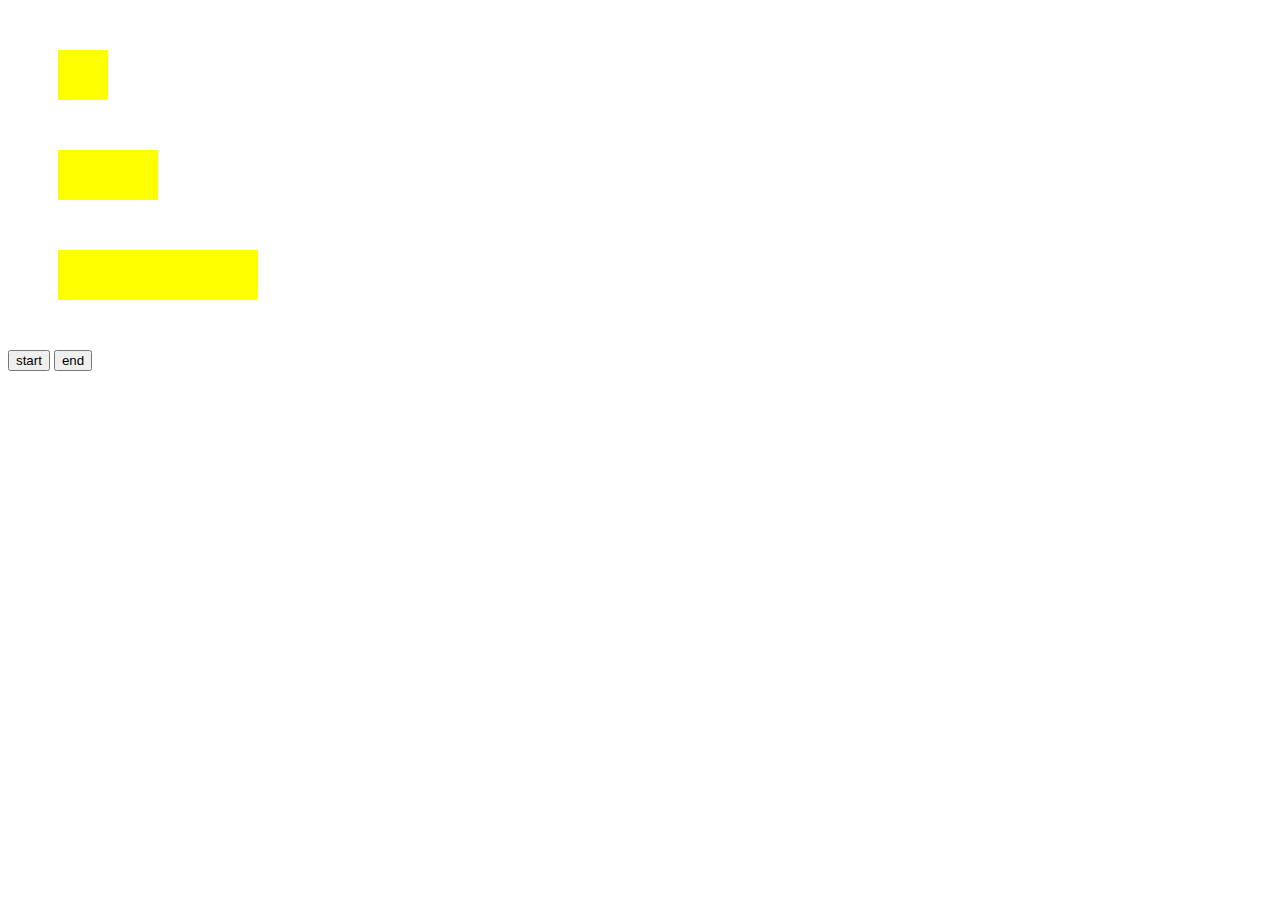
<file: Annie_HW12/index.html>
<!DOCTYPE html>
<html>
<head>
    <style>
        .box {
            width: 50px;
            height: 50px;
            background: yellow;
            margin: 50px;
        }
        .box:nth-child(2){
            width: 100px;
        }
        .box:nth-child(3){
            width: 200px;
        }
    </style>
</head>
<body>

<div class="box"></div>
<div class="box"></div>
<div class="box"></div>
    <button class="start">start</button>
    <button class="end">end</button>

<script>
    var controlAnim = function(){
        var x;
        var startAnim = function() {

            clearInterval(x);
            x = setInterval(function() {
                var arrLength = document.getElementsByClassName('box').length;
                for (var i = 0; i < arrLength; i++) {
                    var el = document.getElementsByClassName('box') [i];
                    var elWidth = el.offsetWidth + 1;
                    el.style.width = elWidth + 'px';
                }
            },10);
        };

        var stopAnim = function() {
            clearInterval(x);
        };
        return {Start: startAnim, Stop: stopAnim};
    }();

    document.getElementsByClassName('start')[0].addEventListener('click', controlAnim.Start);
    document.getElementsByClassName('end')[0].addEventListener('click', controlAnim.Stop);
</script>
</body>
</html>
</file>
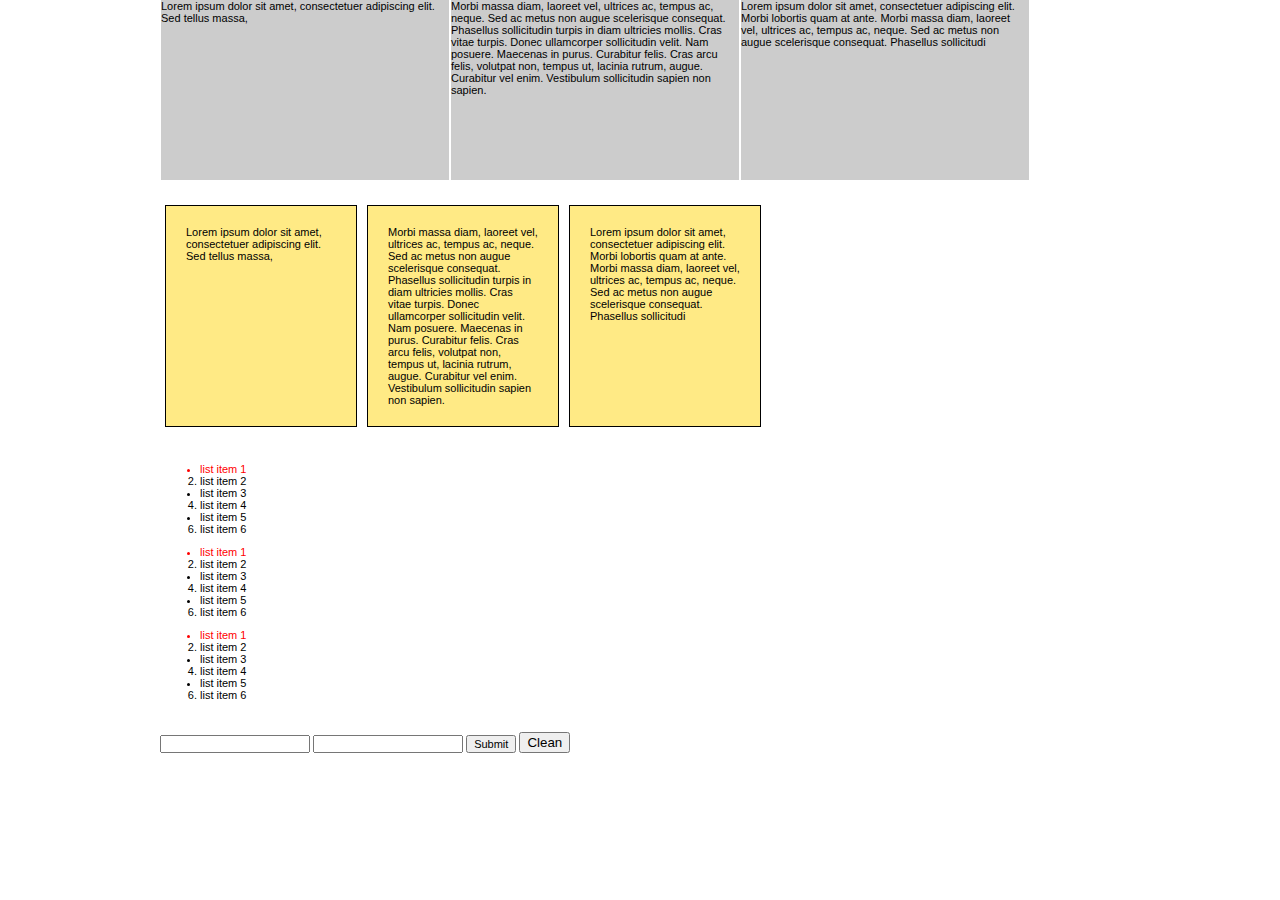
<file: Annie_HW13/index.html>
<!DOCTYPE html>
<html xmlns="http://www.w3.org/1999/xhtml">
<head>
	<meta charset="utf-8">
	<title>HTML5</title>
	<link media="all" rel="stylesheet" href="css/all.css">
    <script src="http://ajax.googleapis.com/ajax/libs/jquery/1.11.1/jquery.min.js"></script>
	<script type="text/javascript" src="js/main.js"></script>
</head>
<body>
	<div id="wrapper">
		<div class="container">
			<div class="box">Lorem ipsum dolor sit amet, consectetuer adipiscing elit. Sed tellus massa,</div>
			<div class="box">Morbi massa diam, laoreet vel, ultrices ac, tempus ac, neque. Sed ac metus non augue scelerisque consequat. Phasellus sollicitudin turpis in diam ultricies mollis. Cras vitae turpis. Donec ullamcorper sollicitudin velit. Nam posuere. Maecenas in purus. Curabitur felis. Cras arcu felis, volutpat non, tempus ut, lacinia rutrum, augue. Curabitur vel enim. Vestibulum sollicitudin sapien non sapien.</div>
			<div class="box">Lorem ipsum dolor sit amet, consectetuer adipiscing elit. Morbi lobortis quam at ante. Morbi massa diam, laoreet vel, ultrices ac, tempus ac, neque. Sed ac metus non augue scelerisque consequat. Phasellus sollicitudi</div>
		</div>
		<div class="container">
			<div class="block">Lorem ipsum dolor sit amet, consectetuer adipiscing elit. Sed tellus massa,</div>
			<div class="block">Morbi massa diam, laoreet vel, ultrices ac, tempus ac, neque. Sed ac metus non augue scelerisque consequat. Phasellus sollicitudin turpis in diam ultricies mollis. Cras vitae turpis. Donec ullamcorper sollicitudin velit. Nam posuere. Maecenas in purus. Curabitur felis. Cras arcu felis, volutpat non, tempus ut, lacinia rutrum, augue. Curabitur vel enim. Vestibulum sollicitudin sapien non sapien.</div>
			<div class="block">Lorem ipsum dolor sit amet, consectetuer adipiscing elit. Morbi lobortis quam at ante. Morbi massa diam, laoreet vel, ultrices ac, tempus ac, neque. Sed ac metus non augue scelerisque consequat. Phasellus sollicitudi</div>
		</div>
		<div class="container">
			<ul class="list">
				<li>list item 1</li>
				<li>list item 2</li>
				<li>list item 3</li>
				<li>list item 4</li>
				<li>list item 5</li>
				<li>list item 6</li>
			</ul>
			<ul class="list">
				<li>list item 1</li>
				<li>list item 2</li>
				<li>list item 3</li>
				<li>list item 4</li>
				<li>list item 5</li>
				<li>list item 6</li>
			</ul>
			<ul class="list">
				<li>list item 1</li>
				<li>list item 2</li>
				<li>list item 3</li>
				<li>list item 4</li>
				<li>list item 5</li>
				<li>list item 6</li>
			</ul>
		</div>
		<div class="container">
			<form action="#" id="form">
				<fieldset>
					<input type="text" value=""/>
					<input type="password" value=""/>
					<input type="submit" value="Submit"/>
					<button class="btn-clean">Clean</button>
				</fieldset>
			</form>
		</div>
	</div>
</body>
</html>
</file>
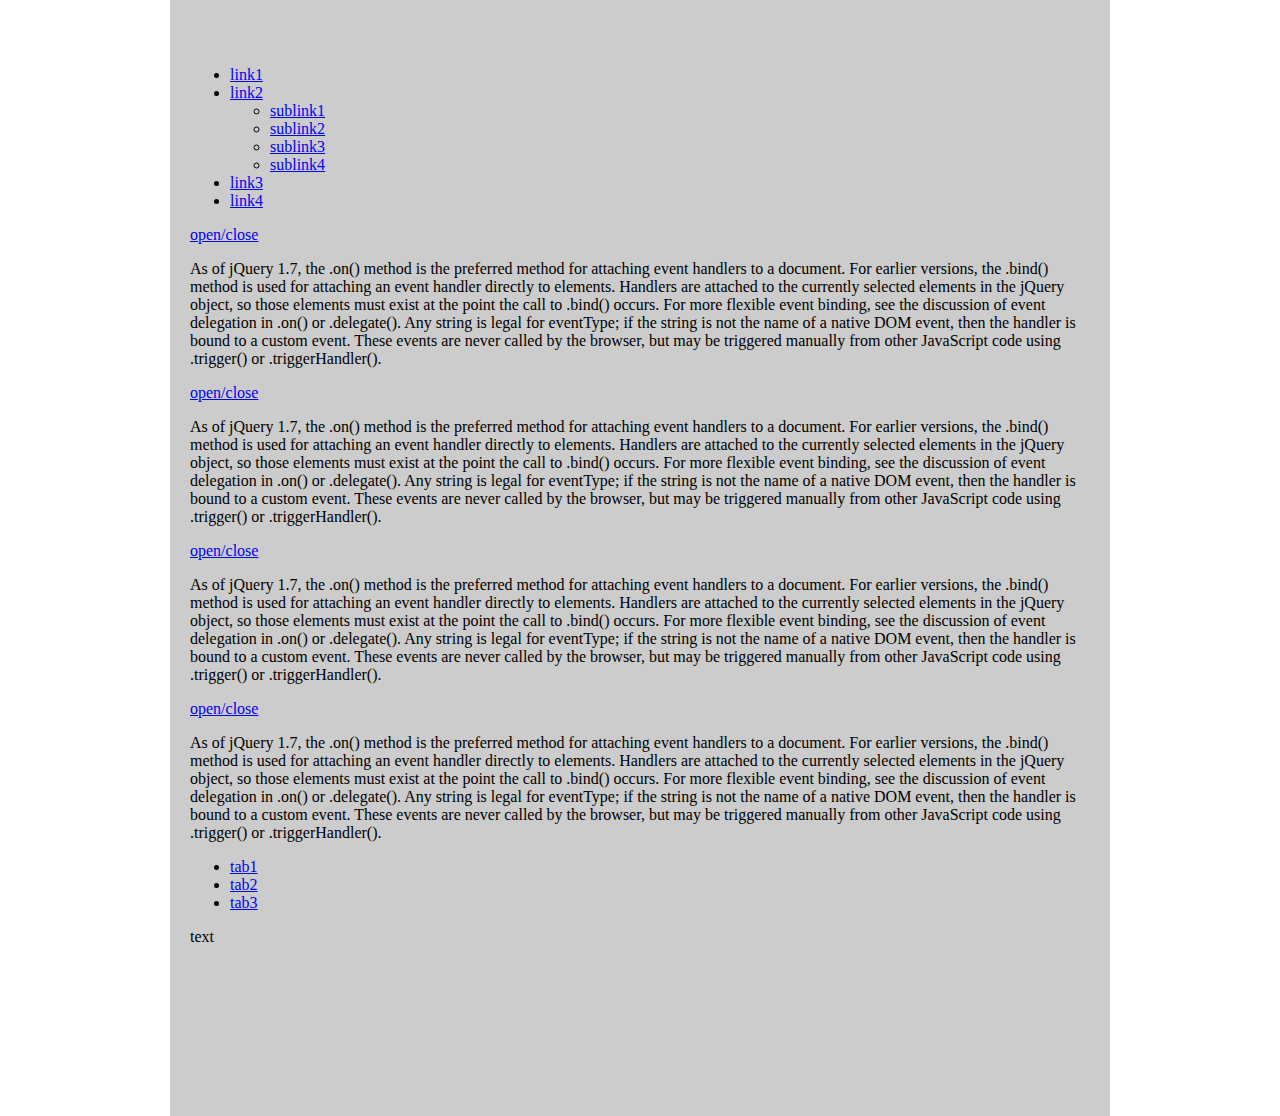
<file: Annie_HW15jQuery/index.html>
<!DOCTYPE html>
<html lang="en">
<head>
    <title>fixed</title>
    <script type="text/javascript" src="js/jquery-1.11.2.min.js"></script>
    <script type="text/javascript" src="js/script.js"></script>
    <style>
        body{margin:0;}
        #wrapper{width:900px; margin:0 auto; background:#ccc; padding:50px 20px;}
        .main{min-height:1000px;}

    </style>
</head>
<body>
<div id="wrapper">
    <div class="main">
        <ul class="accordion">
            <li>
                <a href="#">link1</a>
                <div class="slider">
                    <ul>
                        <li><a href="#">sublink1</a></li>
                        <li><a href="#">sublink2</a></li>
                        <li><a href="#">sublink3</a></li>
                        <li><a href="#">sublink4</a></li>
                    </ul
                </div>
            </li>
            <li class="active">
                <a href="#">link2</a>
                <div class="slider">
                    <ul>
                        <li><a href="#">sublink1</a></li>
                        <li><a href="#">sublink2</a></li>
                        <li><a href="#">sublink3</a></li>
                        <li><a href="#">sublink4</a></li>
                    </ul
                </div>
            </li>
            <li>
                <a href="#">link3</a>
                <div class="slider">
                    <ul>
                        <li><a href="#">sublink1</a></li>
                        <li><a href="#">sublink2</a></li>
                        <li><a href="#">sublink3</a></li>
                        <li><a href="#">sublink4</a></li>
                    </ul
                </div>
            </li>
            <li>
                <a href="#">link4</a>
                <div class="slider">
                    <ul>
                        <li><a href="#">sublink1</a></li>
                        <li><a href="#">sublink2</a></li>
                        <li><a href="#">sublink3</a></li>
                        <li><a href="#">sublink4</a></li>
                    </ul
                </div>
            </li>
        </ul>
        <div class="box open">
            <div class="title"><a href="#">open/close</a></div>
            <div class="block">
                <p>As of jQuery 1.7, the .on() method is the preferred method for attaching event handlers to a document. For earlier versions, the .bind() method is used for attaching an event handler directly to elements. Handlers are attached to the currently selected elements in the jQuery object, so those elements must exist at the point the call to .bind() occurs. For more flexible event binding, see the discussion of event delegation in .on() or .delegate(). Any string is legal for eventType; if the string is not the name of a native DOM event, then the handler is bound to a custom event. These events are never called by the browser, but may be triggered manually from other JavaScript code using .trigger() or .triggerHandler().</p>
            </div>
        </div>
        <div class="box">
            <div class="title"><a href="#">open/close</a></div>
            <div class="block">
                <p>As of jQuery 1.7, the .on() method is the preferred method for attaching event handlers to a document. For earlier versions, the .bind() method is used for attaching an event handler directly to elements. Handlers are attached to the currently selected elements in the jQuery object, so those elements must exist at the point the call to .bind() occurs. For more flexible event binding, see the discussion of event delegation in .on() or .delegate(). Any string is legal for eventType; if the string is not the name of a native DOM event, then the handler is bound to a custom event. These events are never called by the browser, but may be triggered manually from other JavaScript code using .trigger() or .triggerHandler().</p>
            </div>
        </div>
        <div class="box">
            <div class="title"><a href="#">open/close</a></div>
            <div class="block">
                <p>As of jQuery 1.7, the .on() method is the preferred method for attaching event handlers to a document. For earlier versions, the .bind() method is used for attaching an event handler directly to elements. Handlers are attached to the currently selected elements in the jQuery object, so those elements must exist at the point the call to .bind() occurs. For more flexible event binding, see the discussion of event delegation in .on() or .delegate(). Any string is legal for eventType; if the string is not the name of a native DOM event, then the handler is bound to a custom event. These events are never called by the browser, but may be triggered manually from other JavaScript code using .trigger() or .triggerHandler().</p>
            </div>
        </div>
        <div class="box">
            <div class="title"><a href="#">open/close</a></div>
            <div class="block">
                <p>As of jQuery 1.7, the .on() method is the preferred method for attaching event handlers to a document. For earlier versions, the .bind() method is used for attaching an event handler directly to elements. Handlers are attached to the currently selected elements in the jQuery object, so those elements must exist at the point the call to .bind() occurs. For more flexible event binding, see the discussion of event delegation in .on() or .delegate(). Any string is legal for eventType; if the string is not the name of a native DOM event, then the handler is bound to a custom event. These events are never called by the browser, but may be triggered manually from other JavaScript code using .trigger() or .triggerHandler().</p>
            </div>
        </div>
        <ul class="tabset">
            <li class="active"><a href="#tab1">tab1</a></li>
            <li><a href="#tab2">tab2</a></li>
            <li><a href="#tab3">tab3</a></li>
        </ul>
        <div class="tab-content" id="tab1">text</div>
        <div class="tab-content" id="tab2">text text</div>
        <div class="tab-content" id="tab3">text text text</div>
    </div>
</div>
</body>

</html>
</file>
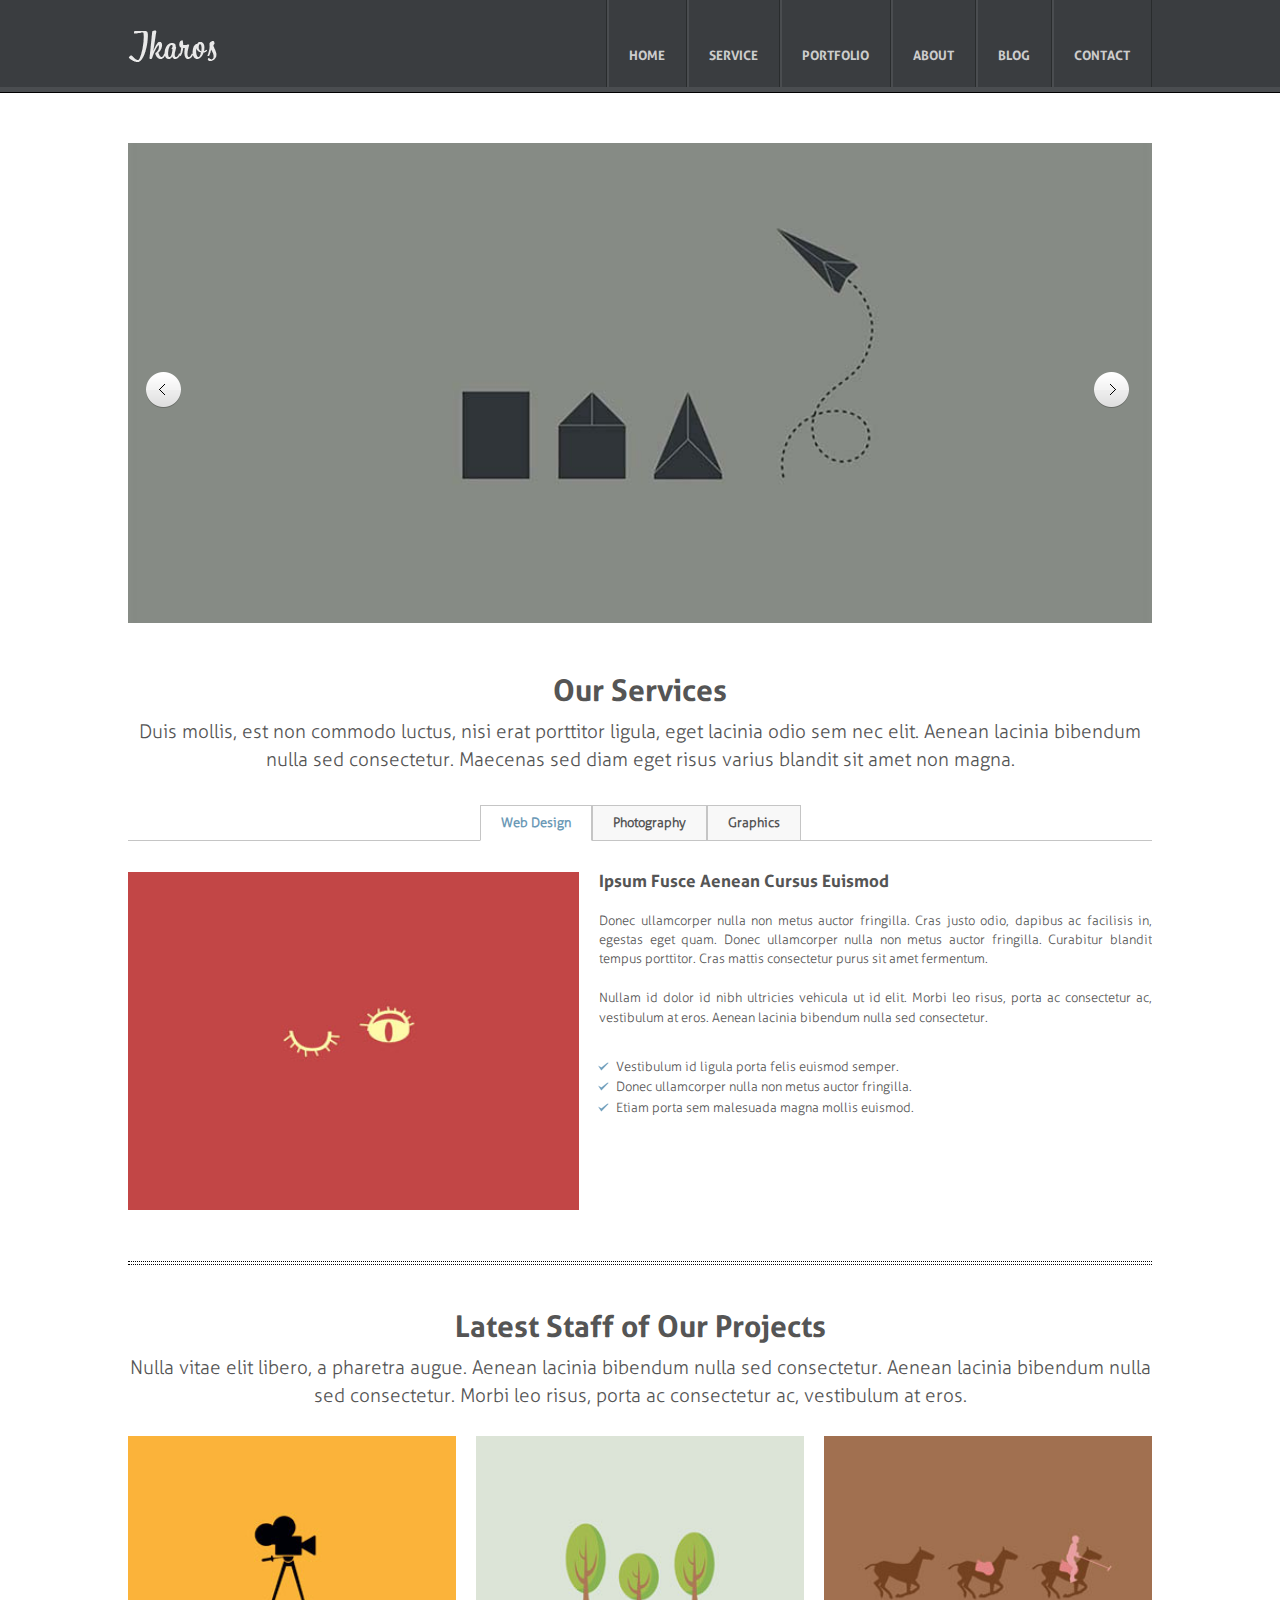
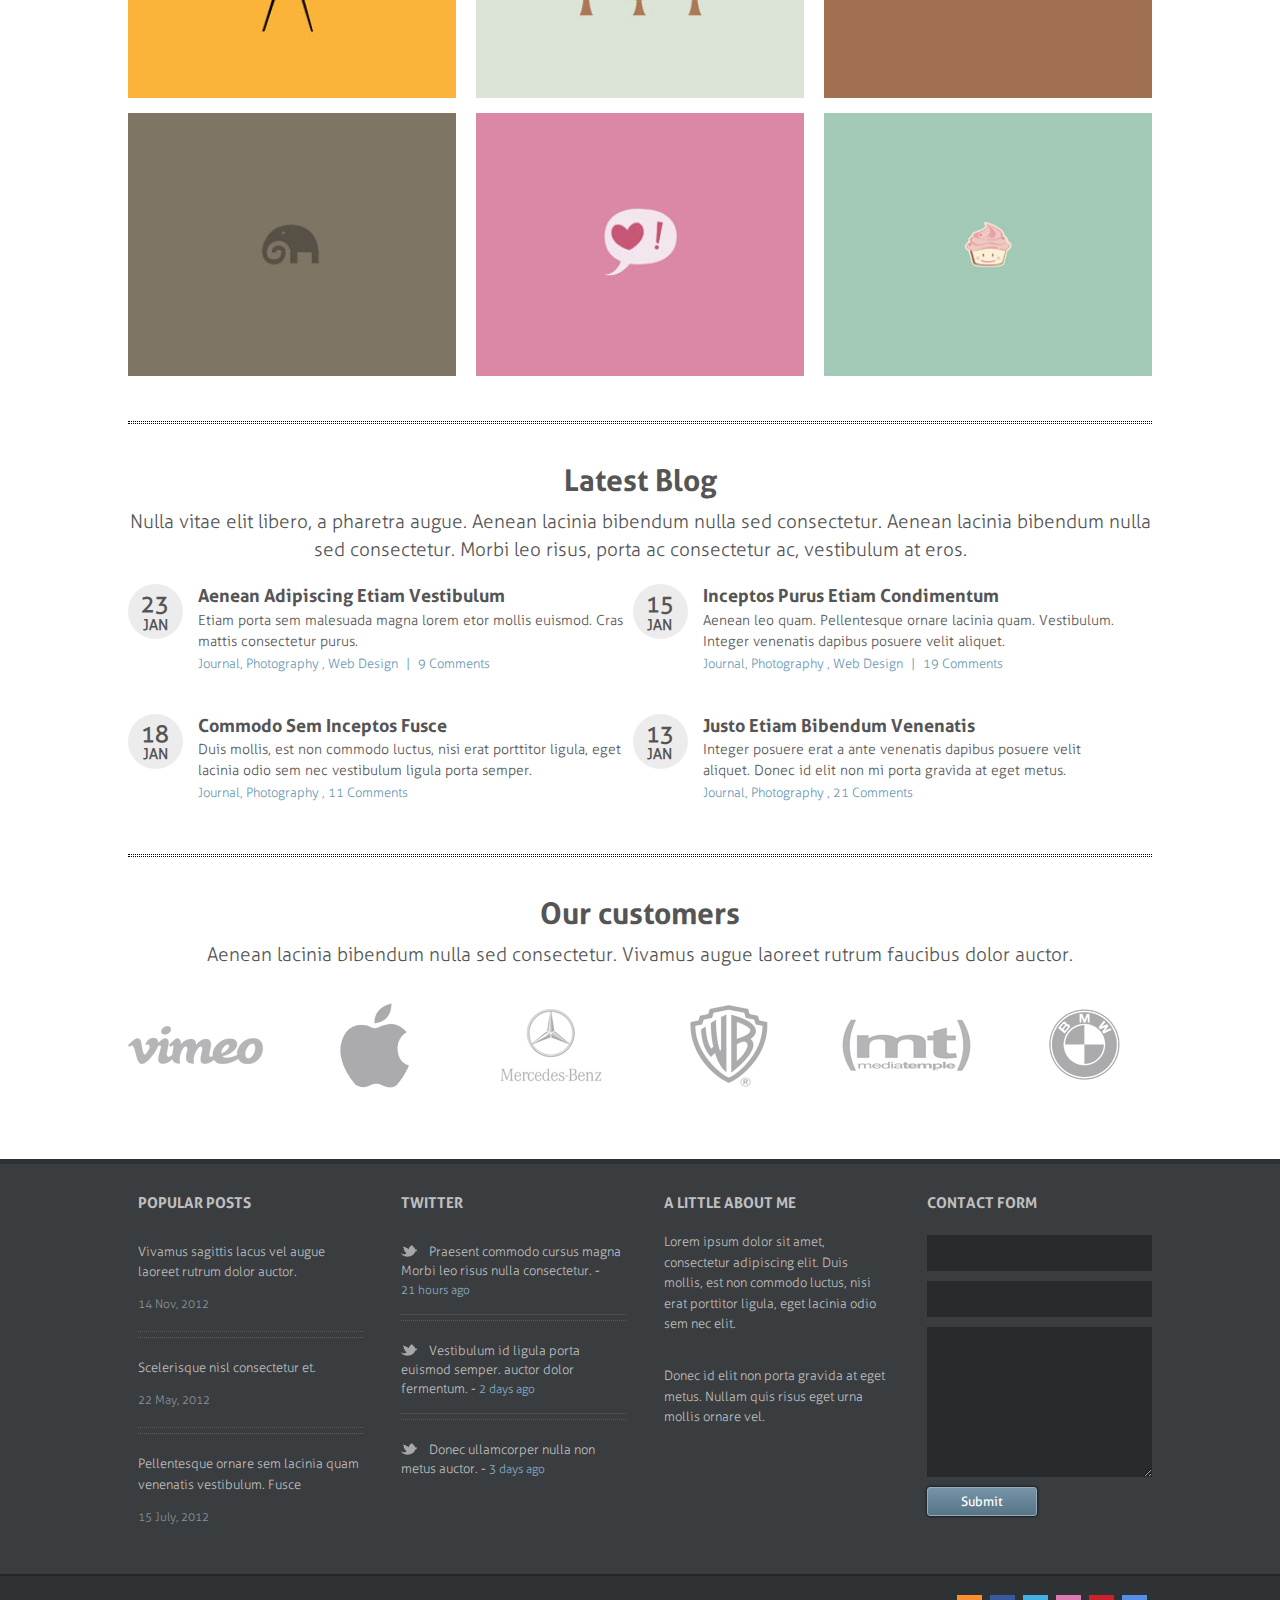
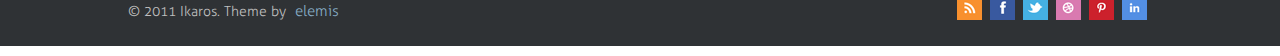
<file: Ikaros/markup/index.html>
<!DOCTYPE html>
<head>
	<meta charset="utf-8">
	<title>Ikaros</title>
	<link media="all" rel="stylesheet" href="css/all.css">
   <!--<link media="all" rel="stylesheet" href="css/font-awesome.min.css">-->
    <script type="text/javascript" src="js/main.js"></script>
    <script src="http://code.jquery.com/jquery-1.9.1.min.js"></script>
    <script src="js/jquery.slides.min.js"></script>
    <script src="js/tabs.js"></script>
     
     <script>
    $(function() {
      $('#slides').slidesjs({
        width: 960,
        height:460,
        navigation: false
      });
    });
  </script>
	
</head>
<body>
	<div id="wrapper">
    	<!--Start header-->
		<header id="header">
        	<div class="container">
                <strong class="logo"><a href="index.html">Ikaros</a></strong>
                <nav id="nav">
                    <ul>
                        <li><a href="#">HOME</a></li>
                        <li><a href="#">SERVICE</a></li>
                        <li><a href="#">PORTFOLIO</a></li>
                        <li><a href="#">ABOUT</a></li>
                        <li><a href="#">BLOG</a></li>
                        <li><a href="#">CONTACT</a></li>
                    </ul>
                </nav>
            </div>
		</header>
        <!--Finish header-->
        <!--Start main-->
		<div id="main">
			<div class="container">
            	<!-- Start slider -->
				<div id="slides">
					<img src="images/slide-01.jpg" alt="Photo by: Missy S Link: http://www.flickr.com/photos/listenmissy/5087404401/">
					<img src="images/slide-02.jpg" alt="Photo by: Daniel Parks Link: http://www.flickr.com/photos/parksdh/5227623068/">
					<img src="images/slide-03.jpg" alt="Photo by: Mike Ranweiler Link: http://www.flickr.com/photos/27874907@N04/4833059991/">
					<a href="#" class="slidesjs-previous slidesjs-navigation"><em class="icon-chevron-left icon-large"></em></a> 
					<a href="#" class="slidesjs-next slidesjs-navigation"><em class="icon-chevron-right icon-large"></em></a>
				</div>
                <!-- Finish slider -->
                <!-- Start our services -->
                <div class="services">
                	<h2>Our Services</h2>
                    <p>Duis mollis, est non commodo luctus, nisi erat porttitor ligula, eget lacinia odio sem nec elit. Aenean lacinia bibendum nulla sed consectetur. Maecenas sed diam eget risus varius blandit sit amet non magna.</p>
                    <div class="tabs">
                        <ul class="tabs-nav">
                            <li>Web Design</li>
                            <li>Photography</li>
                            <li>Graphics</li>
                        </ul>
                        <div>
                            <div>
                            	<img src="images/tab1-img.jpg" alt="eye"/>
                                <div class="tab-content">
                                <h3>Ipsum Fusce Aenean Cursus Euismod</h3>
                            	<p>Donec ullamcorper nulla non metus auctor fringilla. Cras justo odio, dapibus ac facilisis in, egestas eget quam. Donec ullamcorper nulla non metus auctor fringilla. Curabitur blandit tempus porttitor. Cras mattis consectetur purus sit amet fermentum.</p>
                                <p>Nullam id dolor id nibh ultricies vehicula ut id elit. Morbi leo risus, porta ac consectetur ac, vestibulum at eros. Aenean lacinia bibendum nulla sed consectetur. </p>
                                <ul>
                                	<li>Vestibulum id ligula porta felis euismod semper.</li>
                                    <li>Donec ullamcorper nulla non metus auctor fringilla.</li>
                                    <li>Etiam porta sem malesuada magna mollis euismod.</li>
                                </ul>
                                </div>
                    		</div>
                                <div>
                                    <div>
                                    <img src="images/tab2-img.jpg" alt="eye"/>
                                    <div class="tab-content">
                                    <h3>Ipsum Fusce Aenean Cursus Euismod</h3>
                                    <p>Donec ullamcorper nulla non metus auctor fringilla. Cras justo odio, dapibus ac facilisis in, egestas eget quam. Donec ullamcorper nulla non metus auctor fringilla. Curabitur blandit tempus porttitor. Cras mattis consectetur purus sit amet fermentum.</p>
                                    <p>Nullam id dolor id nibh ultricies vehicula ut id elit. Morbi leo risus, porta ac consectetur ac, vestibulum at eros. Aenean lacinia bibendum nulla sed consectetur. </p>
                                    <ul>
                                        <li>Vestibulum id ligula porta felis euismod semper.</li>
                                        <li>Donec ullamcorper nulla non metus auctor fringilla.</li>
                                        <li>Etiam porta sem malesuada magna mollis euismod.</li>
                                    </ul>
                                    </div>
                                </div>
                            </div>
                            <div>
                            	<div>
                            	<img src="images/tab3-img.jpg" alt="eye"/>
                                <div class="tab-content">
                                <h3>Ipsum Fusce Aenean Cursus Euismod</h3>
                            	<p>Donec ullamcorper nulla non metus auctor fringilla. Cras justo odio, dapibus ac facilisis in, egestas eget quam. Donec ullamcorper nulla non metus auctor fringilla. Curabitur blandit tempus porttitor. Cras mattis consectetur purus sit amet fermentum.</p>
                                <p>Nullam id dolor id nibh ultricies vehicula ut id elit. Morbi leo risus, porta ac consectetur ac, vestibulum at eros. Aenean lacinia bibendum nulla sed consectetur. </p>
                                <ul>
                                	<li>Vestibulum id ligula porta felis euismod semper.</li>
                                    <li>Donec ullamcorper nulla non metus auctor fringilla.</li>
                                    <li>Etiam porta sem malesuada magna mollis euismod.</li>
                                </ul>
                                </div>
                    		</div>
                            </div>
                        </div>            
					</div> 
                </div>
                <!-- Finish our services -->
                <!-- Start Hoverbox -->
                <div class="hoverbox-content">
                	<h2>Latest Staff of Our Projects</h2>
                    <p>Nulla vitae elit libero, a pharetra augue. Aenean lacinia bibendum nulla sed consectetur. Aenean lacinia bibendum nulla sed consectetur. Morbi leo risus, porta ac consectetur ac, vestibulum at eros.</p>
                    <ul class="hoverbox line-1">
                        <li>
                            <a href="#"><img src="images/hoverbox-img1.jpg" alt="description" /><img src="images/hoverbox-img1.jpg" alt="description" class="preview" /></a>
                        </li>
                        <li>
                            <a href="#"><img src="images/hoverbox-img2.jpg" alt="description" /><img src="images/hoverbox-img2.jpg" alt="description" class="preview" /></a>
                        </li>
                        <li>
                            <a href="#"><img src="images/hoverbox-img3.jpg" alt="description" /><img src="images/hoverbox-img3.jpg" alt="description" class="preview" /></a>
                        </li>
                     </ul>
                     <ul class="hoverbox">
                        <li>
                            <a href="#"><img src="images/hoverbox-img4.jpg" alt="description" /><img src="images/hoverbox-img4.jpg" alt="description" class="preview" /></a>
                        </li>
                        <li>
                            <a href="#"><img src="images/hoverbox-img5.jpg" alt="description" /><img src="images/hoverbox-img5.jpg" alt="description" class="preview" /></a>
                        </li>
                        <li>
                            <a href="#"><img src="images/hoverbox-img6.jpg" alt="description" /><img src="images/hoverbox-img6.jpg" alt="description" class="preview" /></a>
                        </li>
                     </ul>
                </div>
                <!-- Finish hoverbox -->
                <!-- Start latest blog -->
                <div class="latest-blog">
                	<h2>Latest Blog</h2>
                    <p>Nulla vitae elit libero, a pharetra augue. Aenean lacinia bibendum nulla sed consectetur. Aenean lacinia bibendum nulla sed consectetur. Morbi leo risus, porta ac consectetur ac, vestibulum at eros.</p>
                    <div class="posts-conteiner">
                        <div class="post">
                        	<div class="data-holder">
                            	<div class="data">
                            		<span>23</span>
                                	<span class="month">JAN</span>
                                </div>
                            </div>
                            <div class="post-content">
                            	<a href="#">Aenean Adipiscing Etiam Vestibulum</a>
                                <p>Etiam porta sem malesuada magna lorem etor mollis euismod. Cras mattis consectetur purus.</p>
                                <ul>
                                	<li><a href="#">Journal</a></li> 
                                	<li><a href="#">Photography</a> </li>
                                	<li><a href="#">Web Design</a></li>
                                	<li><a href="#">9 Comments</a></li>
                                </ul>
                            </div>
                        </div>
                        <div class="post">
                        	<div class="data-holder">
                            	<div class="data">
                            		<span>15</span>
                                	<span class="month">JAN</span>
                                </div>
                            </div>
                            <div class="post-content">
                            	<a href="#">Inceptos Purus Etiam Condimentum</a>
                                <p>Aenean leo quam. Pellentesque ornare lacinia quam. Vestibulum. Integer venenatis dapibus posuere velit aliquet.</p>
                                <ul>
                                	<li><a href="#">Journal</a></li> 
                                	<li><a href="#">Photography</a> </li>
                                	<li><a href="#">Web Design</a></li>
                                	<li><a href="#">19 Comments</a></li>
                                </ul>
                            </div>
                        </div>
                        <div class="post">
                        	<div class="data-holder">
                            	<div class="data">
                            		<span>18</span>
                                	<span class="month">JAN</span>
                                </div>
                            </div>
                            <div class="post-content">
                            	<a href="#">Commodo Sem Inceptos Fusce</a>
                                <p>Duis mollis, est non commodo luctus, nisi erat porttitor ligula, eget lacinia odio sem nec vestibulum ligula porta semper.</p>
                                <ul>
                                	<li><a href="#">Journal</a></li> 
                                	<li><a href="#">Photography</a> </li>
                                	<li><a href="#">11 Comments</a></li>
                                </ul>
                            </div>
                        </div>
                        <div class="post">
                        	<div class="data-holder">
                            	<div class="data">
                            		<span>13</span>
                                	<span class="month">JAN</span>
                                </div>
                            </div>
                            <div class="post-content">
                            	<a href="#">Justo Etiam Bibendum Venenatis</a>
                                <p>Integer posuere erat a ante venenatis dapibus posuere velit aliquet. Donec id elit non mi porta gravida at eget metus.</p>
                                <ul>
                                	<li><a href="#">Journal</a></li> 
                                	<li><a href="#">Photography</a> </li>
                                	<li><a href="#">21 Comments</a></li>
                                </ul>
                            </div>
                        </div>
                    </div>
                </div>
                <!-- Finish latest blog -->
                <!-- Our customers -->
                <div class="customers">
                	<h2>Our customers</h2>
                    <p>Aenean lacinia bibendum nulla sed consectetur. Vivamus augue laoreet rutrum faucibus dolor auctor. </p>
                    <div class="logos-holder">
                    	<ul>
                        	<li><a href="#"><img src="images/logo-vimeo.png" alt="vimeo"/></a></li>
                            <li><a href="#"><img src="images/logo-apple.png" alt="vimeo"/></a></li>
                            <li><a href="#"><img src="images/logo-mercedes.png" alt="vimeo"/></a></li>
                            <li><a href="#"><img src="images/logo-wb.png" alt="vimeo"/></a></li>
                            <li><a href="#"><img src="images/logo-mt.png" alt="vimeo"/></a></li>
                            <li><a href="#"><img src="images/logo-bmw.png" alt="vimeo"/></a></li>
                        </ul>
                    </div>
                </div>
                <!-- Finish Our customers -->
			</div>
		</div>
        <!--Finish main-->
        <!--Start footer-->
		<footer id="footer">
			<div class="footer-content">
            	<div class="container">
                	<div class="col">
                    	<h4>Popular Posts</h4>
                        <div class="footer-post">
                        	<p>Vivamus sagittis lacus vel augue laoreet rutrum dolor auctor.</p>
                            <div class="footer-post-data"><a href="#">14 Nov, 2012</a></div>
                        </div>
                        <div class="footer-post">
                        	<p>Scelerisque nisl consectetur et.</p>
                            <div class="footer-post-data"><a href="#">22 May, 2012</a></div>
                        </div>
                        <div class="footer-post">
                        	<p>Pellentesque ornare sem lacinia quam venenatis vestibulum. Fusce </p>
                            <div class="footer-post-data"><a href="#">15 July, 2012 </a></div>
                        </div>
                    </div>
                    <div class="col col-2">
                      <h4>twitter</h4>
                      <div class="footer-post">
                       		Praesent commodo cursus magna Morbi leo risus nulla consectetur. - 
                            <a href="#">21 hours ago</a>
                        </div>
                        <div class="footer-post">
                        	Vestibulum id ligula porta euismod semper. auctor dolor fermentum. -
                            <a href="#">2 days ago</a>
                        </div>
                        <div class="footer-post">
                        	Donec ullamcorper nulla non metus auctor. -
                            <a href="#">3 days ago</a>
                        </div>
                    </div>
                    <div class="col col-3">
                    	<h4>A little about me</h4>
                        <p>Lorem ipsum dolor sit amet, consectetur adipiscing elit. Duis mollis, est non commodo luctus, nisi erat porttitor ligula, eget lacinia odio sem nec elit.</p>
                        <p>Donec id elit non porta gravida at eget metus. Nullam quis risus eget urna mollis ornare vel.</p>
                    </div>
                    <div class="col col-4">
                    	<h4>Contact form</h4>
                        <form class="form">
							<input type="text" name="name" placeholder="" />
							<input type="email" name="email" placeholder="" />
							<textarea rows="10" name="text" placeholder=""></textarea>
							<input  class="submit" type="submit" value="Submit" />
						</form>
                    </div>
                </div>
            </div>
            <div class="container footer-bar">
            	<p>&copy; 2011 Ikaros. Theme by <a href="#">elemis</a></p>
                <ul class="social">
                	<li><a class="rss" href="#"></a></li>
                    <li><a class="facebook" href="#"></a></li>
                    <li><a class="twitter" href="#"></a></li>
                    <li><a class="dribbble" href="#"></a></li>
                    <li><a class="pinterest" href="#"></a></li>
                    <li><a class="linkedin" href="#"></a></li>
                </ul>
            </div>
		</footer>
        <!--Finish footer-->
	</div>
</body>
</html>
</file>
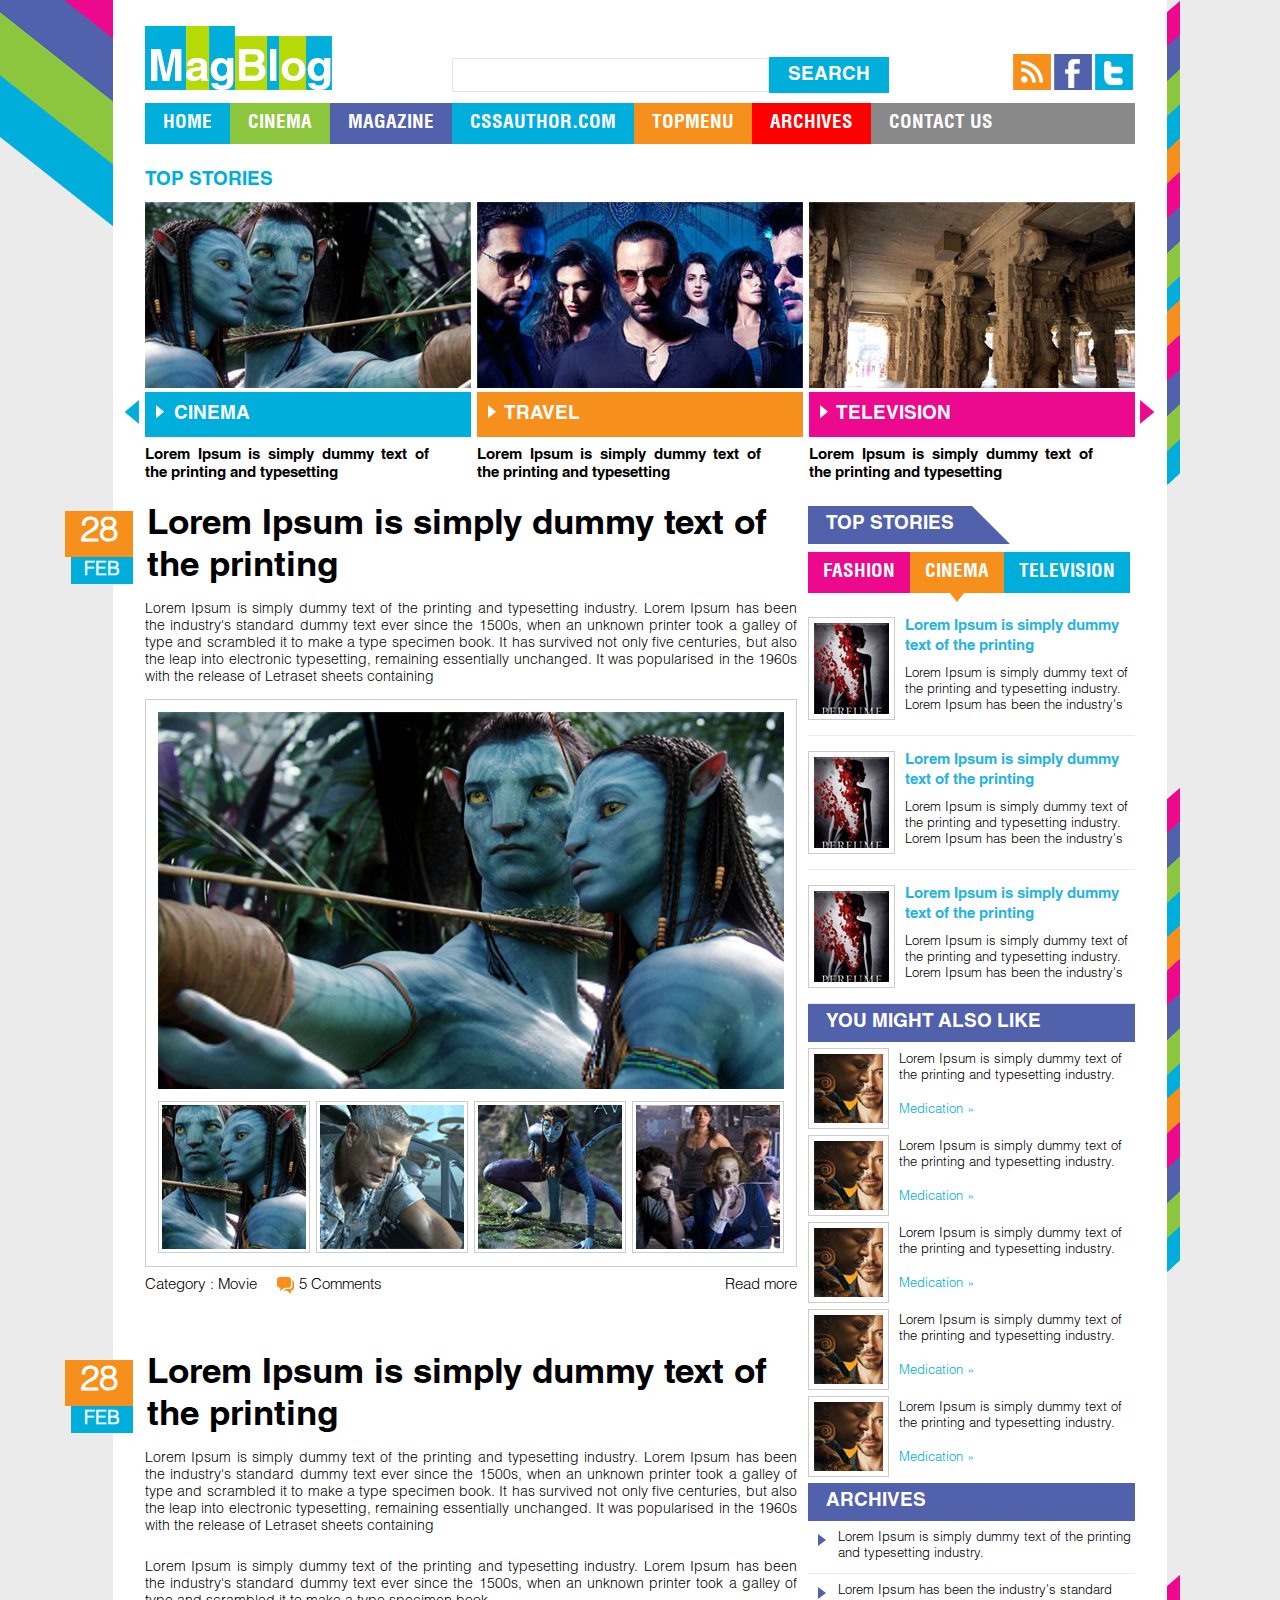
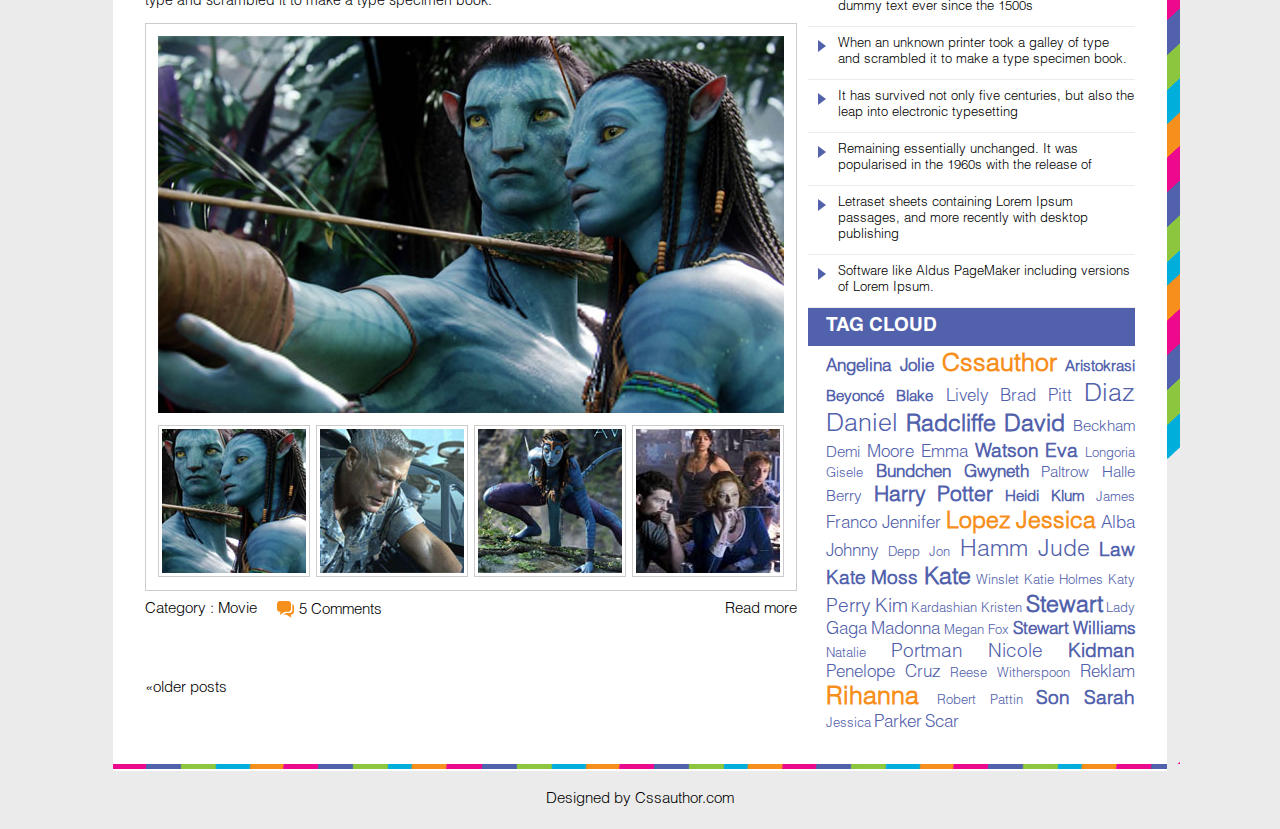
<file: MagBlog/markup/index.html>
<!DOCTYPE html>
<html xmlns="http://www.w3.org/1999/xhtml">
<head>
	<meta charset="utf-8">
	<title>HTML5</title>
	<link media="all" rel="stylesheet" href="css/all.css">
	<script type="text/javascript" src="js/main.js"></script>
</head>
<body>
	<!-- Wrapper begining-->
	<div id="wrapper">
    	<div class="background-side">
    	<!-- Header begining-->
		<header id="header">
        	<!-- Header-content begining-->
        	<div class="header-content">
				<strong class="logo"><a href="index.html">Logo</a></strong>
            	<form  class="form-query" method="get" action="#" target="_blank">
            		<input  type="search" name="q" id="query" value=""/>
                	<input type="submit" class="button-search" value="SEARCH"/>
            	</form>
            	<div class="social">
            		<a class="icon" rel="nofollow" target="_blank" title="RSS" href="#"></a>
                	<a class="icon" rel="nofollow" target="_blank" title="Facebook" href="#"></a> 
					<a class="icon" rel="nofollow" target="_blank" title="Twitter" href="#"></a>
            	</div>
            	<div class="helper"></div>
            </div>    
            <!-- Header-content ending-->
            <!-- Header-nav begining-->
			<nav id="nav">
				<ul>
					<li><a href="#">HOME</a></li>
					<li><a href="#">CINEMA</a></li>
                    <li><a href="#">MAGAZINE</a></li>
                    <li><a href="#">CSSAUTHOR.COM</a></li>
                    <li><a href="#">TOPMENU</a></li>
                    <li><a href="#">ARCHIVES</a></li>
                    <li><a href="#">CONTACT US</a></li>
				</ul>
			</nav>
            <!-- Header-nav ending-->
		</header>
        <!-- Header ending-->
        <!-- Main begining-->
		<div id="main">
       	  <p class="gallery-title">TOP STORIES</p>
          <div class="gallery-holder">
            	<a class="prev" href="#">previos</a>
                <a class="next" href="#">next</a>
                <div class="gallery">
                	<ul>
                    	<li>
                        	<img src="images/gallery-img-1.jpg" alt=""/>
                            <a href="#">
                            	<div class="gallery-post-title">
                            		<i class="icon-triangle"></i>
                        			CINEMA
                        		</div>
                            </a>
                          <p>Lorem Ipsum is simply dummy text of the printing and typesetting</p>
                        </li>
                        <li>
                        	<img src="images/gallery-img-2.jpg" alt=""/>
                            <a href="#">
                            	<div class="gallery-post-title">
                            		<i class="icon-triangle"></i>
                        			TRAVEL
                        		</div>
                           	</a>
                          <p>Lorem Ipsum is simply dummy text of the printing and typesetting</p>
                        </li>  
                        <li>
                        	<img src="images/gallery-img-3.jpg" alt=""/>
                            <a href="#">
                            	<div class="gallery-post-title">
                            		<i class="icon-triangle"></i>
                        			TELEVISION
                        		</div>
                          </a>
                          <p>Lorem Ipsum is simply dummy text of the printing and typesetting</p>
                        </li> 
                        <li class="helper"></li>
                    </ul>
                </div>
            </div>
            <!-- Section begining-->
            <section id="section">
            	<!--Post1 begining-->
            	<div class="post">
                	<h2>Lorem Ipsum is simply dummy text of the printing</h2>
                    <p>Lorem Ipsum is simply dummy text of the printing and typesetting industry. Lorem Ipsum has been the industry's standard dummy text ever since the 1500s, when an unknown printer took a galley of type and scrambled it to make a type specimen book. It has survived not only five centuries, but also the leap into electronic typesetting, remaining essentially unchanged. It was popularised in the 1960s with the release of Letraset sheets containing </p>
                    <div class="wrap-img">
                    	<div class="post-gallety">
                    		<div class="main-img"></div>
                    		<div class="post-galerry-small">
                    			<ul>
                        			<li class="wrap-img"><img  class="post-gallery-img" src="images/post-gallery-img1.jpg" alt=""/></li>
                            		<li class="wrap-img"><img  class="post-gallery-img" src="images/post-gallery-img2.jpg" alt=""/></li>
                            		<li class="wrap-img"><img  class="post-gallery-img" src="images/post-gallery-img3.jpg" alt=""/></li>
                            		<li class="wrap-img"><img  class="post-gallery-img" src="images/post-gallery-img4.jpg" alt=""/></li>
                            		<li class="helper"> </li>
                        		</ul>
                    		</div>
                       </div>
                   </div>
                   <ul class="post-bar">
                   		<li class="category">Category : Movie</li> 
                        <li class="comments"><span><i class="comments-icon"></i><a href="feedback.html">5 Comments</a></span></li>
                        <li class="more"><a href="#"> Read more</a></li>
                   </ul>
                <div class="data">
                	<div class="day"><p>28</p></div>
                    <div class="month"><p>FEB</p></div>
                </div>
                </div>
                <!--Post1 ending-->
                <!--Post2 begining-->
                <div class="post">
                	<h2>Lorem Ipsum is simply dummy text of the printing</h2>
                    <p>Lorem Ipsum is simply dummy text of the printing and typesetting industry. Lorem Ipsum has been the industry's standard dummy text ever since the 1500s, when an unknown printer took a galley of type and scrambled it to make a type specimen book. It has survived not only five centuries, but also the leap into electronic typesetting, remaining essentially unchanged. It was popularised in the 1960s with the release of Letraset sheets containing </p>
                    <p>Lorem Ipsum is simply dummy text of the printing and typesetting industry. Lorem Ipsum has been the industry's standard dummy text ever since the 1500s, when an unknown printer took a galley of type and scrambled it to make a type specimen book.</p> 
                    <div class="wrap-img">
                    	<div class="post-gallety">
                    		<div class="main-img"></div>
                    		<div class="post-galerry-small">
                    			<ul>
                        			<li class="wrap-img"><img  class="post-gallery-img" src="images/post-gallery-img1.jpg" alt=""/></li>
                            		<li class="wrap-img"><img  class="post-gallery-img" src="images/post-gallery-img2.jpg" alt=""/></li>
                            		<li class="wrap-img"><img  class="post-gallery-img" src="images/post-gallery-img3.jpg" alt=""/></li>
                            		<li class="wrap-img"><img  class="post-gallery-img" src="images/post-gallery-img4.jpg" alt=""/></li>
                            		<li class="helper"> </li>
                        		</ul>
                    		</div>
                       </div>
                   </div>
                   <ul class="post-bar">
                   		<li class="category">Category : Movie</li> 
                        <li class="comments"><span><i class="comments-icon"></i><a href="feedback.html">5 Comments</a></span></li>
                        <li class="more"><a href="#"> Read more</a></li>
                   </ul>
                   <div class="data">
                	<div class="day"><p>28</p></div>
                    <div class="month"><p>FEB</p></div>
                </div>
                </div>
                <!--Post2 ending-->
                <a href="#">&laquo;older posts</a>
            </section>
            <!-- Section ending-->
            <!-- Sidebar begining-->
            <div id="sidebar">
            	<div class="stories">
            		<div class="stories-header"><h3>TOP STORIES</h3></div>
                    <div class="sidebar-nav">
                    	<ul class="sidebar-menu">
							<li><a href="#">FASHION</a></li>
							<li class="triangle"><a href="#">CINEMA</a></li>
                    		<li><a href="#">TELEVISION</a></li>
                        </ul>
                    </div>
                    <div class="stories-post">
                    	<div class="wrap-img">
                        	<div class="stories-post-img"></div>
                        </div>
                        <h4>Lorem Ipsum is simply dummy text of the printing</h4>
                        <p>Lorem Ipsum is simply dummy text of the printing and typesetting industry. Lorem Ipsum has been the industry's</p>
                    </div>
                    <div class="stories-post">
                    	<div class="wrap-img">
                        	<div class="stories-post-img"></div>
                        </div>
                        <h4>Lorem Ipsum is simply dummy text of the printing</h4>
                        <p>Lorem Ipsum is simply dummy text of the printing and typesetting industry. Lorem Ipsum has been the industry's</p>
                    </div>
                    <div class="stories-post">
                    	<div class="wrap-img">
                        	<div class="stories-post-img"></div>
                        </div>
                        <h4>Lorem Ipsum is simply dummy text of the printing</h4>
                        <p>Lorem Ipsum is simply dummy text of the printing and typesetting industry. Lorem Ipsum has been the industry's</p>
                    </div>
                </div>
                <div class="alsolike">
                	<h3>YOU MIGHT ALSO LIKE</h3>
                     <div class="alsolike-post">
                    	<div class="wrap-img">
                        	<div class="alsolike-post-img"></div>
                        </div>
                        <p>Lorem Ipsum is simply dummy text of the printing and typesetting industry.</p>
                        <a href="#">Medication &raquo;</a> 
                    </div>
                    <div class="alsolike-post">
                    	<div class="wrap-img">
                        	<div class="alsolike-post-img"></div>
                        </div>
                        <p>Lorem Ipsum is simply dummy text of the printing and typesetting industry.</p>
                        <a href="#">Medication &raquo;</a> 
                    </div>
                     <div class="alsolike-post">
                    	<div class="wrap-img">
                        	<div class="alsolike-post-img"></div>
                        </div>
                        <p>Lorem Ipsum is simply dummy text of the printing and typesetting industry.</p>
                        <a href="#">Medication &raquo;</a> 
                    </div>
                     <div class="alsolike-post">
                    	<div class="wrap-img">
                        	<div class="alsolike-post-img"></div>
                        </div>
                        <p>Lorem Ipsum is simply dummy text of the printing and typesetting industry.</p>
                        <a href="#">Medication &raquo;</a> 
                    </div>
                     <div class="alsolike-post">
                    	<div class="wrap-img">
                        	<div class="alsolike-post-img"></div>
                        </div>
                        <p>Lorem Ipsum is simply dummy text of the printing and typesetting industry.</p>
                        <a href="#">Medication &raquo;</a> 
                    </div>
                    <div class="archives">
                    	<h3>ARCHIVES</h3>
                        <div class="archives-post">
                        <p><a href="#">Lorem Ipsum is simply dummy text of the printing and typesetting industry.</a></p>
                    	</div>
                        <div class="archives-post">
                        <p><a href="#">Lorem Ipsum has been the industry's standard dummy text ever since the 1500s</a></p>
                    	</div>
                        <div class="archives-post">
                        <p><a href="#">When an unknown printer took a galley of type and scrambled it to make a type specimen book.</a></p>
                    	</div>
                        <div class="archives-post">
                        <p><a href="#">It has survived not only five centuries, but also the leap into electronic typesetting</a></p>
                    	</div>
                        <div class="archives-post">
                        <p><a href="#">Remaining essentially unchanged. It was popularised in the 1960s with the release of </a></p>
                    	</div>
                        <div class="archives-post">
                        <p><a href="#">Letraset sheets containing Lorem Ipsum passages, and more recently with desktop publishing </a></p>
                    	</div>
                        <div class="archives-post">
                        <p><a href="#">Software like Aldus PageMaker including versions of Lorem Ipsum. </a></p>
                    	</div>
                    </div>
                    <div class="tag">
                    <h3>TAG CLOUD</h3>
                    <div class="tag-post">
                    	<a href="#">Angelina</a>
                    	<a href="#">Jolie</a>
                    	<a href="#" style="color:#f78f1d; font-size:25px;">Cssauthor</a>
                    	<a href="#" style="font-size:15px;">Aristokrasi</a>
                    	<a href="#" style="font-size:15px;">Beyoncé</a>
                    	<a href="#" style="font-size:15px;">Blake</a>
                    	<a href="#" style="font-weight:normal;">Lively</a>
                    	<a href="#" style="font-weight:normal;">Brad</a>
                    	<a href="#" style="font-weight:normal;">Pitt</a>
                    	<a href="#" style="font-weight:normal; font-size:25px;">Diaz</a>
                    	<a href="#" style="font-weight:normal; font-size:25px;">Daniel</a>
                    	<a href="#" style="font-size:23px;">Radcliffe</a>
                    	<a href="#" style="font-size:23px;">David</a>
                    	<a href="#" style="font-weight:normal; font-size:15px;">Beckham</a>
                    	<a href="#" style="font-weight:normal; font-size:15px;">Demi</a>
                    	<a href="#" style="font-weight:normal; font-size:17px;">Moore</a>
                    	<a href="#" style="font-weight:normal; font-size:17px;">Emma</a>
                    	<a href="#" style="font-size:19px;">Watson</a>
                    	<a href="#" style="font-size:19px;">Eva</a>
                    	<a href="#" style="font-weight:normal; font-size:13px;">Longoria</a>
                    	<a href="#" style="font-weight:normal; font-size:13px;">Gisele</a>
                    	<a href="#" style="font-size:17px;">Bundchen</a>
                    	<a href="#" style="font-size:17px;">Gwyneth</a>
                    	<a href="#" style="font-weight:normal; font-size:15px;">Paltrow</a>
                    	<a href="#" style="font-weight:normal; font-size:15px;">Halle</a>
                    	<a href="#" style="font-weight:normal; font-size:15px;">Berry</a>
                    	<a href="#" style="font-size:21px;">Harry</a>
                    	<a href="#" style="font-size:21px;">Potter</a>
                    	<a href="#" style="font-size:15px;">Heidi</a>
                    	<a href="#" style="font-size:15px;">Klum</a>
                    	<a href="#" style="font-weight:normal; font-size:13px;">James</a>
                    	<a href="#" style="font-weight:normal; font-size:17px;">Franco</a>
                    	<a href="#" style="font-weight:normal; font-size:17px;">Jennifer</a>
                    	<a href="#" style="color:#f78f1d; font-size:23px;">Lopez</a>
                    	<a href="#" style="color:#f78f1d; font-size:23px;">Jessica</a>
                    	<a href="#" style="font-weight:normal; font-size:17px;">Alba</a>
                    	<a href="#" style="font-weight:normal; font-size:17px;">Johnny</a>
                    	<a href="#" style="font-weight:normal; font-size:13px;">Depp</a>
                    	<a href="#" style="font-weight:normal; font-size:13px;">Jon</a>
                    	<a href="#" style="font-weight:normal; font-size:23px;">Hamm</a>
                    	<a href="#" style="font-weight:normal; font-size:23px;">Jude</a>
                    	<a href="#" style="font-size:19px;">Law</a>
                    	<a href="#" style="font-size:19px;">Kate</a>
                    	<a href="#" style="font-size:19px;">Moss</a>
                    	<a href="#" style="font-size:23px;">Kate</a>
                    	<a href="#" style="font-weight:normal; font-size:13px;">Winslet</a>
                    	<a href="#" style="font-weight:normal; font-size:13px;">Katie</a>
                    	<a href="#" style="font-weight:normal; font-size:13px;">Holmes</a>
                    	<a href="#" style="font-weight:normal; font-size:13px;">Katy</a>
                    	<a href="#" style="font-weight:normal; font-size:19px;">Perry</a>
                    	<a href="#" style="font-weight:normal; font-size:19px;">Kim</a>
                    	<a href="#" style="font-weight:normal; font-size:13px;">Kardashian</a>
                    	<a href="#" style="font-weight:normal; font-size:13px;">Kristen</a>
                    	<a href="#" style="font-size:23px;">Stewart</a>
                    	<a href="#" style="font-weight:normal; font-size:13px;">Lady</a>
                    	<a href="#" style="font-weight:normal; font-size:17px;">Gaga</a>
                    	<a href="#" style="font-weight:normal; font-size:17px;">Madonna</a>
                    	<a href="#" style="font-weight:normal; font-size:13px;">Megan</a>
                    	<a href="#" style="font-weight:normal; font-size:13px;">Fox</a>
                    	<a href="#" style="font-size:17px;">Stewart</a>
                    	<a href="#" style="font-size:17px;">Williams</a>
                    	<a href="#" style="font-weight:normal; font-size:13px;">Natalie</a>
                    	<a href="#" style="font-weight:normal; font-size:19px;">Portman</a>
                    	<a href="#" style="font-weight:normal; font-size:19px;">Nicole</a>
                    	<a href="#" style="font-size:19px;">Kidman</a>
                    	<a href="#" style="font-weight:normal; font-size:17px;">Penelope</a>
                    	<a href="#" style="font-weight:normal; font-size:17px;">Cruz</a>
                    	<a href="#" style="font-weight:normal; font-size:13px;">Reese</a>
                    	<a href="#" style="font-weight:normal; font-size:13px;">Witherspoon</a>
                    	<a href="#" style="font-weight:normal; font-size:17px;">Reklam</a>
                    	<a href="#" style="color:#f78f1d; font-size:25px;">Rihanna </a>
                    	<a href="#" style="font-weight:normal; font-size:13px;">Robert</a>
                    	<a href="#" style="font-weight:normal; font-size:13px;">Pattin</a>
                    	<a href="#" style="font-size:19px;">Son</a>
                    	<a href="#" style="font-size:19px;">Sarah</a>
                    	<a href="#" style="font-weight:normal; font-size:13px;">Jessica</a>
                    	<a href="#" style="font-weight:normal; font-size:17px;">Parker</a>
                    	<a href="#" style="font-weight:normal; font-size:17px;">Scar</a>
                    </div>
                    </div>
                </div>
            </div>
            <!-- Sidebar ending-->
             <div class="clearfix"></div>
		</div>
        <!-- Main ending-->
        <!-- Footer begining-->
        <div class="footer-wrap">
		<footer id="footer">
        	<div class="footer-line"></div>
			<p>Designed by <a href="#">Cssauthor.com</a></p>
		</footer>
        </div>
        <!-- Footer ending-->
        </div>
	</div>
    <!-- Wrapper ending-->
</body>
</html>
</file>
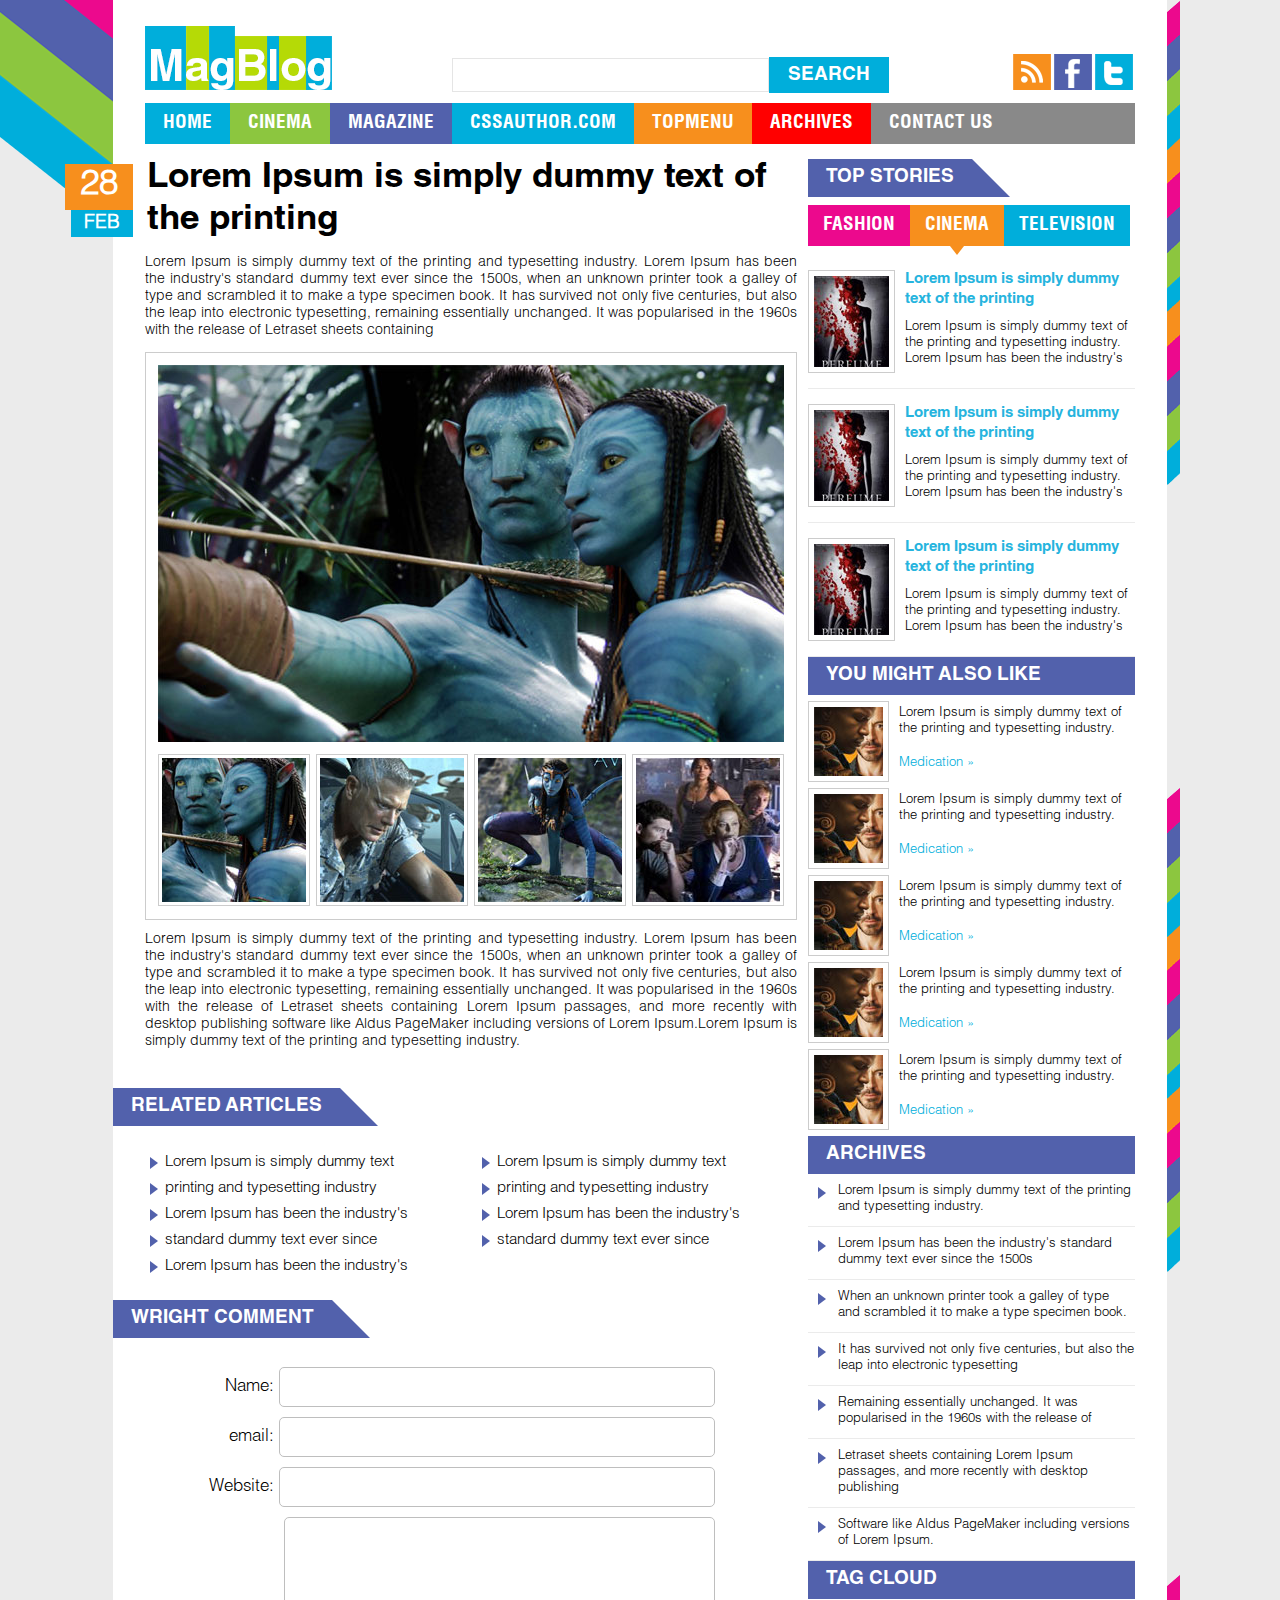
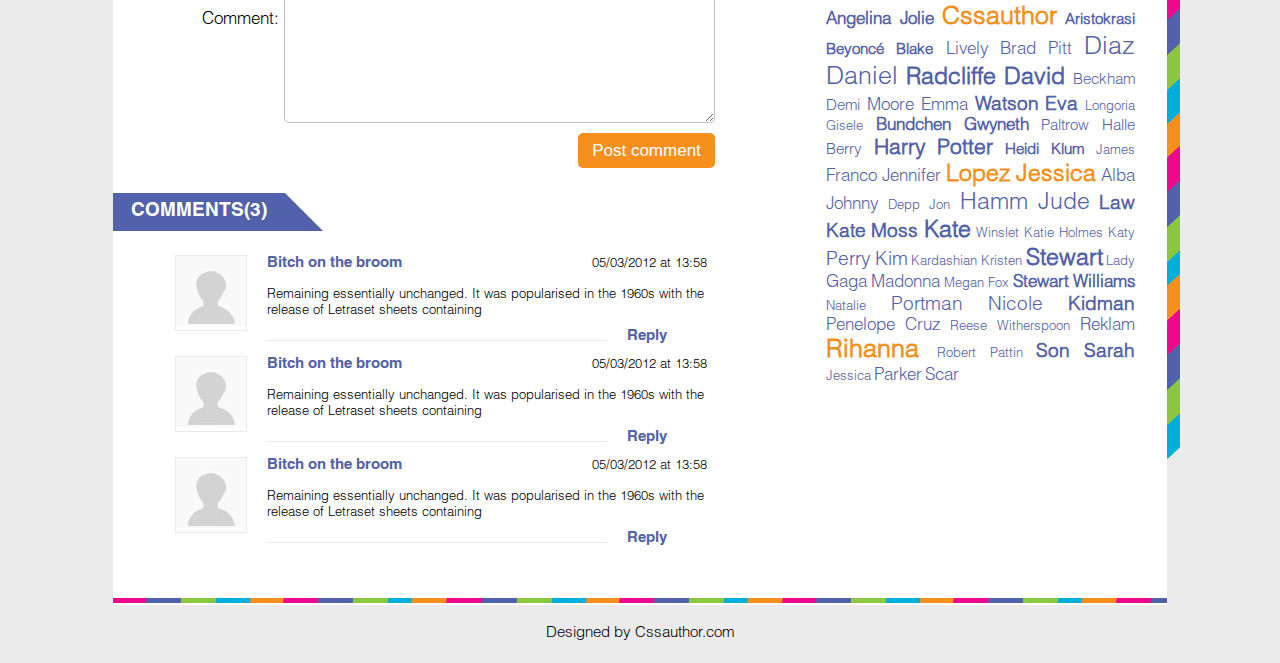
<file: MagBlog/markup/feedback.html>
<!DOCTYPE html>
<html xmlns="http://www.w3.org/1999/xhtml">
<head>
	<meta charset="utf-8">
	<title>HTML5</title>
	<link media="all" rel="stylesheet" href="css/all.css">
	<script type="text/javascript" src="js/main.js"></script>
</head>
<body>
	<!-- Wrapper begining-->
	<div id="wrapper">
    	<div class="background-side">
    	<!-- Header begining-->
		<header id="header">
        	<!-- Header-content begining-->
        	<div class="header-content">
				<strong class="logo"><a href="index.html">Logo</a></strong>
            	<form  class="form-query" method="get" action="#" target="_blank">
            		<input  type="search" name="q" id="query" value=""/>
                	<input type="submit" class="button-search" value="SEARCH"/>
            	</form>
            	<div class="social">
            		<a class="icon" rel="nofollow" target="_blank" title="RSS" href="#"></a>
                	<a class="icon" rel="nofollow" target="_blank" title="Facebook" href="#"></a> 
					<a class="icon" rel="nofollow" target="_blank" title="Twitter" href="#"></a>
            	</div>
            	<div class="helper"></div>
            </div>    
            <!-- Header-content ending-->
            <!-- Header-nav begining-->
			<nav id="nav">
				<ul>
					<li><a href="#">HOME</a></li>
					<li><a href="#">CINEMA</a></li>
                    <li><a href="#">MAGAZINE</a></li>
                    <li><a href="#">CSSAUTHOR.COM</a></li>
                    <li><a href="#">TOPMENU</a></li>
                    <li><a href="#">ARCHIVES</a></li>
                    <li><a href="#">CONTACT US</a></li>
				</ul>
			</nav>
            <!-- Header-nav ending-->
		</header>
        <!-- Header ending-->
        <!-- Main begining-->
		<div id="main">
            <!-- Section begining-->
            <section id="section">
            	<!--Post1 begining-->
            	<div class="post">
                	<h2>Lorem Ipsum is simply dummy text of the printing</h2>
                    <p>Lorem Ipsum is simply dummy text of the printing and typesetting industry. Lorem Ipsum has been the industry's standard dummy text ever since the 1500s, when an unknown printer took a galley of type and scrambled it to make a type specimen book. It has survived not only five centuries, but also the leap into electronic typesetting, remaining essentially unchanged. It was popularised in the 1960s with the release of Letraset sheets containing </p>
                    <div class="wrap-img">
                    	<div class="post-gallety">
                    		<div class="main-img"></div>
                    		<div class="post-galerry-small">
                    			<ul>
                        			<li class="wrap-img"><img  class="post-gallery-img" src="images/post-gallery-img1.jpg" alt="img1"/></li>
                            		<li class="wrap-img"><img  class="post-gallery-img" src="images/post-gallery-img2.jpg" alt="img2"/></li>
                            		<li class="wrap-img"><img  class="post-gallery-img" src="images/post-gallery-img3.jpg" alt="img3"/></li>
                            		<li class="wrap-img"><img  class="post-gallery-img" src="images/post-gallery-img4.jpg" alt="img4"/></li>
                            		<li class="helper"> </li>
                        		</ul>
                    		</div>
                       </div>
                   </div>
                <div class="data">
                	<div class="day"><p>28</p></div>
                    <div class="month"><p>FEB</p></div>
                </div>
                <p>Lorem Ipsum is simply dummy text of the printing and typesetting industry. Lorem Ipsum has been the industry's standard dummy text ever since the 1500s, when an unknown printer took a galley of type and scrambled it to make a type specimen book. It has survived not only five centuries, but also the leap into electronic typesetting, remaining essentially unchanged. It was popularised in the 1960s with the release of Letraset sheets containing Lorem Ipsum passages, and more recently with desktop publishing software like Aldus PageMaker including versions of Lorem Ipsum.Lorem Ipsum is simply dummy text of the printing and typesetting industry. </p>
                </div>
                <!--Post1 ending-->
                <div class="articles">
                  <div class="section-header"><h3>RELATED ARTICLES</h3></div>
                  <div class="entry-articles">
                  <ul>
                      <li><p><a href="#">Lorem Ipsum is simply dummy text </a></p></li>
                      <li><p><a href="#">printing and typesetting industry </a></p></li>
                      <li><p><a href="#">Lorem Ipsum has been the industry's </a></p></li>
                      <li><p><a href="#">standard dummy text ever since </a></p></li>
                      <li><p><a href="#">Lorem Ipsum has been the industry's </a></p></li>
                      <li><p><a href="#">Lorem Ipsum is simply dummy text  </a></p></li>
                      <li><p><a href="#">printing and typesetting industry </a></p></li>
                      <li><p><a href="#">Lorem Ipsum has been the industry's </a></p></li>
                      <li><p><a href="#">standard dummy text ever since </a></p></li>
                  </ul>
                  </div>
                </div>
                 <div class="section-header"><h3>WRIGHT COMMENT</h3></div>
                 <form class="comment-form" action="#" method="post">
                 	<label>Name: <input type="text" name="name"/></label>
                    <label>email: <input type="email" name="email"/></label>
                    <label>Website: <input type="url" name="website"/></label>
                    <label class="comment">Comment: <textarea rows="10" name="comment"></textarea></label>
                    <label><input class="post-button" type="submit" value="Post comment"/></label>
                 </form>
                 <div class="section-header"><h3>COMMENTS(3)</h3></div>
                 <div class="comments-container">
                     <div class="message">
                        <div class="photo">
                            <img src="images/avatar.jpg" alt=""/>
                        </div>
                            <div class="comment-container">
                                <cite>
                                    <a href="#" rel="external nofollow">Bitch on the broom</a> 
                                </cite>
                                <div class="comment-metadata">
                                    <a href="#">
                                        <time datetime="2012-03-05T13:58:32+00:00">05/03/2012 at 13:58</time>
                                    </a>
                                </div>
                            <div class="comment-content">
                                <p>Remaining essentially unchanged. It was popularised in the 1960s with the release of  Letraset sheets containing </p>
                            </div>
                            <a class="reply">Reply</a>
                        </div>
                     </div>
                     <div class="message">
                        <div class="photo">
                            <img src="images/avatar.jpg" alt=""/>
                        </div>
                            <div class="comment-container">
                                <cite>
                                    <a href="#" rel="external nofollow">Bitch on the broom</a> 
                                </cite>
                                <div class="comment-metadata">
                                    <a href="#">
                                        <time datetime="2012-03-05T13:58:32+00:00">05/03/2012 at 13:58</time>
                                    </a>
                                </div>
                            <div class="comment-content">
                                <p>Remaining essentially unchanged. It was popularised in the 1960s with the release of  Letraset sheets containing </p>
                            </div>
                            <a class="reply">Reply</a>
                        </div>
                     </div>
                     <div class="message">
                        <div class="photo">
                            <img src="images/avatar.jpg" alt=""/>
                        </div>
                            <div class="comment-container">
                                <cite>
                                    <a href="#" rel="external nofollow">Bitch on the broom</a> 
                                </cite>
                                <div class="comment-metadata">
                                    <a href="#">
                                        <time datetime="2012-03-05T13:58:32+00:00">05/03/2012 at 13:58</time>
                                    </a>
                                </div>
                            <div class="comment-content">
                                <p>Remaining essentially unchanged. It was popularised in the 1960s with the release of  Letraset sheets containing </p>
                            </div>
                            <a class="reply">Reply</a>
                        </div>
                     </div>
                 </div>
            </section>
            <!-- Section ending-->
            <!-- Sidebar begining-->
            <div id="sidebar">
            	<div class="stories">
            		<div class="stories-header"><h3>TOP STORIES</h3></div>
                    <div class="sidebar-nav">
                    	<ul class="sidebar-menu">
							<li><a href="#">FASHION</a></li>
							<li class="triangle"><a href="#">CINEMA</a></li>
                    		<li><a href="#">TELEVISION</a></li>
                        </ul>
                    </div>
                    <div class="stories-post">
                    	<div class="wrap-img">
                        	<div class="stories-post-img"></div>
                        </div>
                        <h4>Lorem Ipsum is simply dummy text of the printing</h4>
                        <p>Lorem Ipsum is simply dummy text of the printing and typesetting industry. Lorem Ipsum has been the industry's</p>
                    </div>
                    <div class="stories-post">
                    	<div class="wrap-img">
                        	<div class="stories-post-img"></div>
                        </div>
                        <h4>Lorem Ipsum is simply dummy text of the printing</h4>
                        <p>Lorem Ipsum is simply dummy text of the printing and typesetting industry. Lorem Ipsum has been the industry's</p>
                    </div>
                    <div class="stories-post">
                    	<div class="wrap-img">
                        	<div class="stories-post-img"></div>
                        </div>
                        <h4>Lorem Ipsum is simply dummy text of the printing</h4>
                        <p>Lorem Ipsum is simply dummy text of the printing and typesetting industry. Lorem Ipsum has been the industry's</p>
                    </div>
                </div>
                <div class="alsolike">
                	<h3>YOU MIGHT ALSO LIKE</h3>
                     <div class="alsolike-post">
                    	<div class="wrap-img">
                        	<div class="alsolike-post-img"></div>
                        </div>
                        <p>Lorem Ipsum is simply dummy text of the printing and typesetting industry.</p>
                        <a href="#">Medication &raquo;</a> 
                    </div>
                    <div class="alsolike-post">
                    	<div class="wrap-img">
                        	<div class="alsolike-post-img"></div>
                        </div>
                        <p>Lorem Ipsum is simply dummy text of the printing and typesetting industry.</p>
                        <a href="#">Medication &raquo;</a> 
                    </div>
                     <div class="alsolike-post">
                    	<div class="wrap-img">
                        	<div class="alsolike-post-img"></div>
                        </div>
                        <p>Lorem Ipsum is simply dummy text of the printing and typesetting industry.</p>
                        <a href="#">Medication &raquo;</a> 
                    </div>
                     <div class="alsolike-post">
                    	<div class="wrap-img">
                        	<div class="alsolike-post-img"></div>
                        </div>
                        <p>Lorem Ipsum is simply dummy text of the printing and typesetting industry.</p>
                        <a href="#">Medication &raquo;</a> 
                    </div>
                     <div class="alsolike-post">
                    	<div class="wrap-img">
                        	<div class="alsolike-post-img"></div>
                        </div>
                        <p>Lorem Ipsum is simply dummy text of the printing and typesetting industry.</p>
                        <a href="#">Medication &raquo;</a> 
                    </div>
                    <div class="archives">
                    	<h3>ARCHIVES</h3>
                        <div class="archives-post">
                        <p><a href="#">Lorem Ipsum is simply dummy text of the printing and typesetting industry.</a></p>
                    	</div>
                        <div class="archives-post">
                        <p><a href="#">Lorem Ipsum has been the industry's standard dummy text ever since the 1500s</a></p>
                    	</div>
                        <div class="archives-post">
                        <p><a href="#">When an unknown printer took a galley of type and scrambled it to make a type specimen book.</a></p>
                    	</div>
                        <div class="archives-post">
                        <p><a href="#">It has survived not only five centuries, but also the leap into electronic typesetting</a></p>
                    	</div>
                        <div class="archives-post">
                        <p><a href="#">Remaining essentially unchanged. It was popularised in the 1960s with the release of </a></p>
                    	</div>
                        <div class="archives-post">
                        <p><a href="#">Letraset sheets containing Lorem Ipsum passages, and more recently with desktop publishing </a></p>
                    	</div>
                        <div class="archives-post">
                        <p><a href="#">Software like Aldus PageMaker including versions of Lorem Ipsum. </a></p>
                    	</div>
                    </div>
                    <div class="tag">
                    <h3>TAG CLOUD</h3>
                    <div class="tag-post">
                    	<a href="#">Angelina</a>
                    	<a href="#">Jolie</a>
                    	<a href="#" style="color:#f78f1d; font-size:25px;">Cssauthor</a>
                    	<a href="#" style="font-size:15px;">Aristokrasi</a>
                    	<a href="#" style="font-size:15px;">Beyoncé</a>
                    	<a href="#" style="font-size:15px;">Blake</a>
                    	<a href="#" style="font-weight:normal;">Lively</a>
                    	<a href="#" style="font-weight:normal;">Brad</a>
                    	<a href="#" style="font-weight:normal;">Pitt</a>
                    	<a href="#" style="font-weight:normal; font-size:25px;">Diaz</a>
                    	<a href="#" style="font-weight:normal; font-size:25px;">Daniel</a>
                    	<a href="#" style="font-size:23px;">Radcliffe</a>
                    	<a href="#" style="font-size:23px;">David</a>
                    	<a href="#" style="font-weight:normal; font-size:15px;">Beckham</a>
                    	<a href="#" style="font-weight:normal; font-size:15px;">Demi</a>
                    	<a href="#" style="font-weight:normal; font-size:17px;">Moore</a>
                    	<a href="#" style="font-weight:normal; font-size:17px;">Emma</a>
                    	<a href="#" style="font-size:19px;">Watson</a>
                    	<a href="#" style="font-size:19px;">Eva</a>
                    	<a href="#" style="font-weight:normal; font-size:13px;">Longoria</a>
                    	<a href="#" style="font-weight:normal; font-size:13px;">Gisele</a>
                    	<a href="#" style="font-size:17px;">Bundchen</a>
                    	<a href="#" style="font-size:17px;">Gwyneth</a>
                    	<a href="#" style="font-weight:normal; font-size:15px;">Paltrow</a>
                    	<a href="#" style="font-weight:normal; font-size:15px;">Halle</a>
                    	<a href="#" style="font-weight:normal; font-size:15px;">Berry</a>
                    	<a href="#" style="font-size:21px;">Harry</a>
                    	<a href="#" style="font-size:21px;">Potter</a>
                    	<a href="#" style="font-size:15px;">Heidi</a>
                    	<a href="#" style="font-size:15px;">Klum</a>
                    	<a href="#" style="font-weight:normal; font-size:13px;">James</a>
                    	<a href="#" style="font-weight:normal; font-size:17px;">Franco</a>
                    	<a href="#" style="font-weight:normal; font-size:17px;">Jennifer</a>
                    	<a href="#" style="color:#f78f1d; font-size:23px;">Lopez</a>
                    	<a href="#" style="color:#f78f1d; font-size:23px;">Jessica</a>
                    	<a href="#" style="font-weight:normal; font-size:17px;">Alba</a>
                    	<a href="#" style="font-weight:normal; font-size:17px;">Johnny</a>
                    	<a href="#" style="font-weight:normal; font-size:13px;">Depp</a>
                    	<a href="#" style="font-weight:normal; font-size:13px;">Jon</a>
                    	<a href="#" style="font-weight:normal; font-size:23px;">Hamm</a>
                    	<a href="#" style="font-weight:normal; font-size:23px;">Jude</a>
                    	<a href="#" style="font-size:19px;">Law</a>
                    	<a href="#" style="font-size:19px;">Kate</a>
                    	<a href="#" style="font-size:19px;">Moss</a>
                    	<a href="#" style="font-size:23px;">Kate</a>
                    	<a href="#" style="font-weight:normal; font-size:13px;">Winslet</a>
                    	<a href="#" style="font-weight:normal; font-size:13px;">Katie</a>
                    	<a href="#" style="font-weight:normal; font-size:13px;">Holmes</a>
                    	<a href="#" style="font-weight:normal; font-size:13px;">Katy</a>
                    	<a href="#" style="font-weight:normal; font-size:19px;">Perry</a>
                    	<a href="#" style="font-weight:normal; font-size:19px;">Kim</a>
                    	<a href="#" style="font-weight:normal; font-size:13px;">Kardashian</a>
                    	<a href="#" style="font-weight:normal; font-size:13px;">Kristen</a>
                    	<a href="#" style="font-size:23px;">Stewart</a>
                    	<a href="#" style="font-weight:normal; font-size:13px;">Lady</a>
                    	<a href="#" style="font-weight:normal; font-size:17px;">Gaga</a>
                    	<a href="#" style="font-weight:normal; font-size:17px;">Madonna</a>
                    	<a href="#" style="font-weight:normal; font-size:13px;">Megan</a>
                    	<a href="#" style="font-weight:normal; font-size:13px;">Fox</a>
                    	<a href="#" style="font-size:17px;">Stewart</a>
                    	<a href="#" style="font-size:17px;">Williams</a>
                    	<a href="#" style="font-weight:normal; font-size:13px;">Natalie</a>
                    	<a href="#" style="font-weight:normal; font-size:19px;">Portman</a>
                    	<a href="#" style="font-weight:normal; font-size:19px;">Nicole</a>
                    	<a href="#" style="font-size:19px;">Kidman</a>
                    	<a href="#" style="font-weight:normal; font-size:17px;">Penelope</a>
                    	<a href="#" style="font-weight:normal; font-size:17px;">Cruz</a>
                    	<a href="#" style="font-weight:normal; font-size:13px;">Reese</a>
                    	<a href="#" style="font-weight:normal; font-size:13px;">Witherspoon</a>
                    	<a href="#" style="font-weight:normal; font-size:17px;">Reklam</a>
                    	<a href="#" style="color:#f78f1d; font-size:25px;">Rihanna </a>
                    	<a href="#" style="font-weight:normal; font-size:13px;">Robert</a>
                    	<a href="#" style="font-weight:normal; font-size:13px;">Pattin</a>
                    	<a href="#" style="font-size:19px;">Son</a>
                    	<a href="#" style="font-size:19px;">Sarah</a>
                    	<a href="#" style="font-weight:normal; font-size:13px;">Jessica</a>
                    	<a href="#" style="font-weight:normal; font-size:17px;">Parker</a>
                    	<a href="#" style="font-weight:normal; font-size:17px;">Scar</a>
                    </div>
                    </div>
                </div>
            </div>
            <!-- Sidebar ending-->
             <div class="clearfix"></div>
		</div>
        <!-- Main ending-->
        <!-- Footer begining-->
        <div class="footer-wrap">
		<footer id="footer">
        	<div class="footer-line"></div>
			<p>Designed by <a href="#">Cssauthor.com</a></p>
		</footer>
        </div>
        <!-- Footer ending-->
        </div>
	</div>
    <!-- Wrapper ending-->
</body>
</html>
</file>
<file: Annie_HW13/css/all.css>
body{
	margin: 0;
	color: #000;
	font: 11px Arial, Helvetica, sans-serif;
	background: #fff;
}
img{border-style: none;}
a{
	text-decoration: none;
	color: #000;
}
a:hover{text-decoration: underline;}
input,
textarea,
select{
	font: 100% arial,sans-serif;
	vertical-align: middle;
}
form,fieldset{
	margin: 0;
	padding: 0;
	border-style: none;
}
header, footer, article, section, hgroup, nav, figure { display: block; }
#wrapper{
	margin: 0 auto;
	width: 960px;
}
.container{
	overflow: hidden;
	margin-bottom: 20px;
}
.box{
	float: left;
	width: 30%;
	background: #ccc;
	margin: 0 1px;
}
.block{
	float: left;
	width: 150px;
	padding: 20px;
	background: #ffea85;
	margin: 5px;
	border: 1px solid #000;
}
</file>
<file: Ikaros/markup/css/all.css>
@import url(http://fonts.googleapis.com/css?family=Droid+Sans:400,700);
@font-face {
	font-family: "Aller";
	src: url(../fonts/Aller_Rg.ttf) format("truetype");
	src: local("Aller"), url(../fonts/Aller_Rg.eot) format("embedded-opentype"), url(../fonts/Aller_Rg.woff) format("woff"), url(../fonts/Aller_Rg.svg) format("svg");
	font-weight: normal;
	font-style: normal;
}
@font-face {
	font-family: "Aller bold";
	src: url(../fonts/Aller_Bd.ttf) format("truetype");
	src: local("Aller Bold"), url(../fonts/Aller_Bd.eot) format("embedded-opentype"), url(../fonts/Aller_Bd.woff) format("woff"), url(../fonts/Aller_Bd.svg) format("svg");
	font-weight: normal;
	font-style: normal;
}
@font-face {
	font-family: "Aller light";
	src: url(../fonts/Aller_Lt.ttf) format("truetype");
	src: local("Aller light"), url(../fonts/Aller_Lt.eot) format("embedded-opentype"), url(../fonts/Aller_Lt.woff) format("woff"), url(../fonts/Aller_Lt.svg) format("svg");
	font-weight: normal;
	font-style: normal;
}
body{
	margin: 0;
	color: #000;
	font: 0.8em Aller light, Droid Sans, Arial, Helvetica, sans-serif;
	background: #fff;
}
img{border-style: none;}
a{
	text-decoration: none;
	color: #000;
}
a:hover{text-decoration: underline;}
input,
textarea,
select{
	font: 1em Aller, Droid Sans, Arial, Helvetica, sans-serif;
	vertical-align: middle;
}
ul, ol {
    margin: 0;
    padding: 0;
    list-style: none;
}
h1, h2, h3, h4, h5, h6, p {margin: 0;}
form,fieldset{
	margin: 0;
	padding: 0;
	border-style: none;
}
input, textarea, select {
    vertical-align: middle;
    color: #5d5d5d;
    padding: 0;
    margin: 0;
}
header, footer, article, section, hgroup, nav, figure { display: block; }
#wrapper{
}
h2{
	font:bold  2.35em  Aller bold, Droid Sans, Arial, Helvetica, sans-serif;
	text-align:center;
	color:#555555;
	padding:20px 0 10px 0;
}
h3{
	font:bold  1.3em  Aller bold, Droid Sans, Arial, Helvetica, sans-serif;
	text-align:left;
	color:#555555;
}
p{
	text-align:center;
	font:1.45em Aller light, Droid Sans, Arial, Helvetica, sans-serif;
	line-height:1.5em;
	color:#555555;
}
/**** HEADER BEGINING ***/
#header{
	height:auto;
	background: linear-gradient(to bottom, #3a3d40 95%, #4a4d50 5%);
	border-bottom:1px solid #000000;
	overflow:hidden;
}
.container{
	min-width:600px;
	max-width:1400px;
	margin:0 10%;
}
.logo {
	width:89px;
	height:32px;
	margin:30px 0;
	text-indent:-99999px;
	overflow:hidden;
	float:left;
}
.logo a{
	display:block;
	background:url(../images/logo.png) no-repeat;
	width:100%;
	height:100%;
}
#nav{
	float:right;
	height:87px;
	overflow:hidden;
}
#nav li{
	float:left;
	background: linear-gradient(to left, #3a3d40 98%, #4a4d50 2%);
	border-left:1px solid #292c2d;
	margin-top:0px;
}
#nav li:last-child{
	border-right:1px solid #292c2d;
}
#nav li a{
	font-family: Aller bold, Droid Sans;
	display:block;
	color:#CCCCCC;
	line-height:87px;
	padding:12px 21px 0 22px;
}
#nav li a:hover{
	background: linear-gradient(to left, #35373a 98%, #4a4d50 2%);
	color:#7a9cb2;
}
/*** MAIN BEGINING ***/
#main{
	background-color:#FFFFFF;
	padding:50px 0;
}
.container:after{
	content:'';
	clear:both;
}
/*** SLIDER***/
#slides {
      display: none;
	  position:relative;
}
    #slides .slidesjs-navigation {
      margin-top:3px;
    }
    #slides .slidesjs-previous {
		position:absolute;
		top:46%;
		left:1.8%;
		width: 35px;
		height:36px;
      	margin-right: 5px;
		z-index:10;
	  	background:url(../images/Left-Arrow.png) no-repeat;
    }
    #slides .slidesjs-next {
		position:absolute;
		top:46%;
		right:1.8%;
		z-index:10;
      	width: 35px;
		height:36px;
      	margin-right: 5px;
	  	background: url(../images/Right-Arrow.png) no-repeat;
    }
ul.slidesjs-pagination {
	display:none;
    }
#slides img{
	width:100%;
	height:auto;
}
/*** TABS ***/
.services{
	padding-top:2%;
}
.tabs{
	margin-top:30px;
	width:100%;
    display:inline-block;
	border-bottom:1px dotted #020202;	
}
.tabs > div{
    padding:3% 0 5% 0;
	background-color:#FFFFFF;
	border-top: 1px solid #C5C5C5;
	margin-top: -0.1%;
	overflow:hidden;
}
.tabs ul{
	display:table;
	margin:0 auto;
    padding:0;
	border-collapse:collapse;
}
.tabs ul:after{
    content:"";
    display:block;
    clear:both;
    background:#ffffff;
}
.tabs .tabs-nav li{
    margin:0px;
    padding:0px;
    cursor:pointer;
    display:block;
    float:left;
    padding:3% 20px;
    background:#F8F8F8;
	border:1px solid #C5C5C5;
    color:#555555;
	font-weight:bold;
}
.tabs .tabs-nav>li.active, .tabs .tabs-nav>li.active:hover{
    background:#FFFFFF;
    color:#6b99b6;
	border-bottom: 1px solid #FFFFFF;
}
.tabs .tabs-nav>li:hover{
    background:#FFFFFF;
}
.tabs img{
	width:44%;
	height:auto;
	float:left;
}
.tabs div p{
	text-align:justify;
	padding-top:20px;
	font-size:1em;
	line-height:1.5em;
}
.tab-content{
	float:right;
	width:54%;
}
.tab-content ul{
	margin:30px 3%;
}
.tab-content ul li{
	font-size:1em;
	line-height:1.6em;
	color:#555555;
	list-style-image:url(../images/tick.png);
}
/*** HOVERBOX ***/
ul.hoverbox 
{
	text-align:justify;
}
.hoverbox.line-1{
	padding-top:25px;
}
.hoverbox-content{
	padding:25px 0 30px 0;
	margin-top:0.01%;
	border-top:1px dotted #020202;
	border-bottom:1px dotted #020202;
}
ul.hoverbox:after{
	width:100%;
	height:0;
  	overflow: hidden;
  	content: "";
  	display: inline-block;
}
.hoverbox a .preview{
	display: none;
}
.hoverbox a:hover .preview{
	display: block;
	position: absolute;
	top: -33px;
	left: -45px;
	z-index: 1;
}
.hoverbox img
{
	vertical-align: top;
	width:100%;
	height: auto;
}
ul.hoverbox>li
{
	display: inline-block;
	position: relative;
	width:32%;
}
ul.hoverbox>li:last-child, ul.hoverbox>li:nth-child(3) {
	margin-right:0;
}
.hoverbox .preview
{
	width: 130%;
	height: auto;
}
/**** LASTEST BLOG ***/
.latest-blog{
	padding-top:20px;
	border-top:1px dotted #020202;
	border-bottom:1px dotted #020202;
	margin-top:1px;
	padding-bottom:10px;
}
.posts-conteiner{
	width:100%;
	margin-top:20px;
}
.posts-conteiner>div:last-child:after{
	clear:both;
	content:'';
	display:block;
}
.posts-conteiner .post{
	display:inline-block;
	width:49%;
	padding-bottom:35px;
}
.post .data-holder{
	font-weight:bold;
	font-size:3em;
	width:55px;
	height:55px;
	background-color:#ECECEC;
	border-radius: 50%;
	float:left;
	text-align: center;
	margin-right: 15px;
	position:relative;
}
.data-holder .data{
	position:absolute;
	left: 13px;
	top:5px;
}
.post-content{
	float:left;
	overflow:hidden;
	width:85%;
}
.data-holder span{
	display:block;
	line-height:1.4em;
	font-size:0.6em;
	color:#555555;
}
.data span.month{
	line-height:0.5em;
	font-size:0.4em;
}
.post-content>a{
	font:bold  1.4em  Aller bold, Droid Sans, Arial, Helvetica, sans-serif;
	line-height:1.4em;
	color:#555555;
}
.post p{
	margin:0;
	float:left;
	text-align:left;
	font-size:1.1em;
}
.post-content ul li{
	display:inline-block;
	color:#6b99b6;
}
.post-content ul li a{
	line-height:1.9em;
	color:#6b99b6;
}
.post-content ul li:after{
	content:',';
}
.post-content ul li:nth-child(3):after{
	margin:0 5px;
	content:' | ';
}
.post-content ul li:last-child:after{
	content:'';
}
/*** OUR CUSTOMERS ***/
.customers{
	padding-top:20px;
	margin-top:1px;
	border-top:1px dotted #020202;
}
.logos-holder{
	margin-top:30px;
}
.logos-holder ul{
	text-align:justify;
}
.logos-holder ul li{
	display:inline-block;
	vertical-align:middle;
}
.logos-holder ul:after{
	width:100%;
	height:0;
  	overflow: hidden;
  	content: "";
  	display: inline-block;
}
/*** FOOTER ***/
#footer{
	padding-top:5px;
	background-color:#2F3235;
} 
.footer-content{
	padding:30px 0 15px 0;
	background-color:#3A3D40;
	overflow:hidden;
	border-bottom:2px solid #24272a;
}
.col{
	vertical-align:text-top;
	padding-left:10px;
	width:22%;
	display:inline-block;
	text-align:justify;
}
.col-4{
	margin-right:0;
}
.footer-content .container:after{
	width:100%;
	height:0;
  	overflow: hidden;
  	content: "";
  	display: inline-block;
}
.footer-content .container{
	text-align:justify;
}
#footer h4{
	padding-bottom:5px;
	color:#BFBFBF;
	text-transform:uppercase;
	font:bold  1.2em  Aller bold, Arial, Helvetica, sans-serif;
}
.footer-post{
	padding:20px 0;
	margin-top:5px;
	border-top:1px dotted #5b5e60;
	border-bottom:1px dotted #5b5e60;
}
.footer-post:nth-child(2){
	border-top:none;
}
.footer-post:last-child{
	border-bottom:none;
}
.footer-post p, .col-2 div, .col-3 p{
	font:1em Aller light, Droid Sans, Arial, Helvetica, sans-serif;
	line-height:1.6em;
	color:#BFBFBF;
	text-align:left;
	padding-bottom:6%;
}
.col.col-2 div:before{
	display:inline-block;
	content:'';
	width:15px;
	height:15px;
	background: url(../images/Twitter-Icon%27s-Color-Fill.png) no-repeat;
	padding-right:10px;
	vertical-align:middle;
}
.footer-post-data a{
	font-size:0.9em;
	color:#899096;
}
.col-2 div{
	font-size:1em;
	line-height:1.5em;
}
.col-2 a{
	font-size:0.9em;
	color:#86acc4;
}
.col-2 .footer-post *{
	display:inline-block;
}
.col-3 p{
	padding:7% 0;
}
.form{
	padding:6% 0;
}
.form input{
	background-color:#282b2d;
	border:none;
	margin:5px 0;
	width:100%;
	height:36px;
}
.form textarea{
	border:none;
	margin:5px 0;
	width:100%;
	background-color:#282b2d;
}
.form input.submit{
	color:#FFFFFF;
	border-radius:3px;
	background:linear-gradient(to top, #587588,#7694a7);
	border:1px solid #95acbb;
	width:110px;
	height:29px;
	box-shadow:0 0 3px #000000;
}
.form input.submit:hover{
	color:#FFFFFF;
	border-radius:3px;
	background:linear-gradient(to bottom, #587588,#7694a7);
	border:1px solid #95acbb;
	width:110px;
	height:29px;
	box-shadow:0 0 3px #000000;
}
.footer-bar{
	height: 70px;
}
.footer-bar p{
	line-height:70px;
	float:left;
	font-size:1.1em;
	color:#bfbfbf;
}
.footer-bar p a{
	margin-left:5px;
	font-size:1.1em;
	line-height:70px;
	color:#86acc4;
}
ul.social{
	line-height:80px;
	float:right;
}
ul.social:after{
	content:'';
	clear:both;
	display:block;
}
ul.social li{
	display:inline-block;
	margin-right:5px;
}
.social li a{
	display:block;
	width:25px;
	height:25px;
	background: url(../images/Icon-sprite.png) no-repeat;
}
.social li a.rss{
	background-position:0 0;
}
.social li a.facebook{
	background-position: -31px 0;
}
.social li a.twitter{
	background-position:-62px 0;
}
.social li a.dribbble{
	background-position:-93px 0;
}
.social li a.pinterest{
	background-position:-124px 0;
}
.social li a.linkedin{
	background-position:-155px 0;
}
</file>
<file: MagBlog/markup/css/all.css>
body{
	margin: 0;
	color: #000;
	font: 11px    "Helvetica LT Std Light", Arial, Helvetica, sans-serif;
	background: #EBEBEB;
}
@font-face{
	font-family:"Helvetica LT Std";
	src:url(../fonts/HelveticaLTStdBold.otf);
}
@font-face{
	font-family:"Helvetica LT Std Light";
	src:url(../fonts/HelveticaLTStd-Light.otf);
}
@font-face{
	font-family:"Helvetica LT Std Cond";
	src:url(../fonts/HelveticaLTStd-BoldCond.otf);
}
img{border-style: none;}
h1, h2, h3, h4, h5, h6, p {margin: 0; padding:0;}
a{
	text-decoration: none;
	color: #000;
}
a:hover{text-decoration: underline;}
input,
textarea,
select{
	font: 100% arial,sans-serif;
	vertical-align: middle;
}
form,fieldset{
	margin: 0;
	padding: 0;
	border-style: none;
}
header, footer, article, section, hgroup, nav, figure { display: block; }
/* clearfix */
.clearfix:after {
    content: ".";
    display: block;
    clear: both;
    visibility: hidden;
    line-height: 0;
    height: 0;
}
.clearfix {display: block;}
#wrapper{
	width:100%;
	background:#EBEBEB  url(../images/background.png) no-repeat; 
	margin: 0 auto;
}
ul, ol {
    margin: 0;
    padding: 0;
    list-style: none;
}
/*header begining*/
#header{
	padding:26px 32px 0 32px;
	width:1054px;
	box-sizing:border-box;
	margin:0 auto;
	background:#FFFFFF;
}
.header-content *{
	display:inline-block;
	vertical-align:bottom;
}
.header-content{
	text-align:justify;
}
.helper{
	margin:0;
	padding:0;
	width:100%;
	height:0;
	visibility:hidden;
}
.background-side{
	width:1080px;
	margin:0 auto;
	background:url(../images/side-backrgound.png) repeat-y 1067px 0;
}
.logo a{
	text-indent:-99999px;
}
.logo{
	width:187px;
	height:64px;
	background:url(../images/logo.png);
}
.form-query{
	width:442px;
	margin:0 auto;
	margin-bottom:-3px;
}
#query{
	vertical-align:middle;
	width:317px;
	height:34px;
	border:1px solid #E5E5E5;
}
.button-search{
	vertical-align:middle;
	width:120px;
	height:36px;
	background:#00aedb;
	border:none;
	margin-left:-3px;
	font:bold 19px "Helvetica LT Std";
	color:#FFFFFF;
}
.social{
	width:122px;
}
.icon{
	width:38px;
	height:36px;
}
.social>a{
	display:inline-block;
}
.social>a:nth-child(1){
	background:url(../images/sprite-social.png) no-repeat 0 0;
}
.social>a:nth-child(2){
	background:url(../images/sprite-social.png) no-repeat -44px 0;
}
.social>a:nth-child(3){
	background:url(../images/sprite-social.png) no-repeat -87px 0;
}
/*Navigation*/
#nav ul{
	overflow:hidden;
	background:#898989;
}
#nav ul>li a{
	float:left;
	background:#D3585A;
	padding:9px 18px;
	font:bold 19px  "Helvetica LT Std Cond";
	color:#FFFFFF;
}
#nav ul>li:nth-child(1) a{
	background:#00aedb;
	margin-left:0;
}
#nav ul>li:nth-child(2) a{
	background:#8cc63f;
}
#nav ul>li:nth-child(3) a{
	background:#5261ac;
}
#nav ul>li:nth-child(4) a{
	background:#00aedb;
}
#nav ul>li:nth-child(5) a{
	background:#f78f1d;
}
#nav ul>li:nth-child(6) a{
	background:#ff0000;
}
#nav ul>li:nth-child(7) a{
	background:#898989;
}
/*Main*/
#main{
	padding:15px 32px;
	width:1054px;
	box-sizing:border-box;
	margin:0 auto;
	background:#FFFFFF;
} 
/*Gallery*/
.gallery-title{
	padding:10px 0;
	font: bold 19px "Helvetica LT Std";
	color:#00aedb;
}
.gallery{
	margin:0 auto;
}
.gallery ul{
	text-align:justify;
}
.gallery ul>li{
	display:inline-block;
	width:326px;
}
.gallery-post-title{
	width:304px;
	background-color:#00aedb;
}
.gallery ul>li div{
	padding:11px;
	font:bold 19px "Helvetica LT Std";
	color:#FFFFFF;
}
.gallery ul>li:nth-child(2) div{
	background:#f78f1d;
}
.gallery ul>li:nth-child(3) div{
	background:#ec098d;
}
i.icon-triangle{
	margin-right:3px;
	display:inline-block;
	width:10px;
	height:14px;
	background: url(../images/icon-triangle.png)no-repeat 0 0;
}
.gallery ul li p{
	width:284px;
	padding:10px 0;
	font:bold 15px "Helvetica LT Std";
}
.gallery-holder{
 position: relative;
}
.gallery-holder .prev,
.gallery-holder .next{
 position: absolute;
 top:65%;
 text-indent: -9999px;
 overflow: hidden;
 height: 25px;
 width: 15px;
}
.gallery-holder .prev{
 left:-20px;
 background: url(../images/prev.png) no-repeat;
}
.gallery-holder .next{
 right:-20px;
 background: url(../images/next.png) no-repeat;
}
/*section*/
#section{
	float:left;
	padding:0 0 30px 0px;
}
.post p{
	font-size:14px;
	text-align:justify;
	padding:12px 0;
}
h2{
	font:bold 35px "Helvetica LT Std";
	width:620px;
	padding:0 2px 0px 2px;
}
.post{
	position:relative;
	width:652px;
	padding-bottom:50px;
}
.post-gallety{
	width:626px;
	margin:12px 12px 0 12px;
}
.wrap-img{
	border:1px solid #CCCCCC;
}
.main-img{
	height:377px;
	background: url(../images/main-img.jpg) no-repeat;
	margin-bottom:12px;
}
.post-gallery-img{
	width:144px;
	height:144px;
	margin:3px;
	vertical-align:middle;
}
.post-galerry-small ul>li{
	display:inline-block;
}
.post-galerry-small ul{
	text-align:justify;
}
.category, .comments{
	margin-right:20px;
	float:left;
}
.more{
	float:right;
}
.post-bar{
	font-size:15px;
	padding:10px 0;
	overflow:hidden;
}
.post-bar i.comments-icon{
	display:inline-block;
	vertical-align:middle;
	margin-right:5px;
	width:17px;
	height:17px;
	background:url(../images/comments-icon.png) no-repeat;
}
.post-bar a{
	font-size:14px;
}
.data{
	top:5px;
	left:-80px;
	position:absolute;
	width:68px;
	height:73px;
}
.day{
	height:46px;
	background-color:#f78f1d;
	color:#FFFFFF;
}
.day p{
	padding:0;
	text-align:center;
	font-size:35px;
	font-weight:bold;
	line-height:46px;
}
.month{
	height:27px;
	width:62px;
	background-color:#00aedb;
	color:#FFFFFF;
	float:right;
}
.month p{
	padding:0;
	text-align:center;
	font-size:19px;
	font-weight:bold;
	line-height:27px;
}
#section a:last-child{
	font-size:15px;
}
/*sidebar*/
#sidebar{
	float:right;
	width:33%;
}
h3{
	font:bold 19px/38px "Helvetica LT Std";
	color:#FFFFFF;
	background-color:#5261ac;
	padding:0px 18px;
	height:38px;
	float:left;
}
.stories-header:after, .section-header:after{
	display:inline-block;
	content:'';
	width:0px;
	height:0px;
	border-bottom: 38px solid #5261ac; 
    border-right: 38px solid transparent;
}
.sidebar-menu{
	padding-bottom:9px;
	margin-top:4px;
	width:100%;
	overflow:hidden;
}
.sidebar-nav li a{
	color:#FFFFFF;
}
.sidebar-menu>li{
	float:left;
	padding:9px 15px;
	font:bold 19px  "Helvetica LT Std Cond";
	color:#FFFFFF;
}
.sidebar-menu>li:nth-child(1){
	background:#ec098d;
}
.sidebar-menu>li:nth-child(2){
	background:#f78f1d;
	position:relative;
}
.sidebar-menu li.triangle::after{
	content:'';
	position:absolute;
	width: 0;
    height: 0;
	left:40px;; bottom: -9px;
    border-left: 7px solid transparent;
    border-right: 7px solid transparent;
    border-top:9px solid #f78f1d;
}
.sidebar-menu>li:nth-child(3){
	background:#00aedb;
}
.wrap-img .stories-post-img{
	margin:5px;
	width:75px;
	height:91px;
	background:url(../images/sidebar-block-1-img.jpg) no-repeat;
}
.stories-post .wrap-img, .alsolike .wrap-img{
	float:left;
	margin-right:10px;
}
h4{
	font: bold 15px "Helvetica LT Std";
	color:#26b4de;
	line-height:20px;
}
.stories-post p, .archives p{
	font-size:13px;
	padding:10px 0 20px 0;
}
.stories-post, .archives-post{
	margin-top:15px;
	border-bottom:1px solid #EBEBEB;
}
.alsolike{
	width:100%;
}
.alsolike h3{
	float:none;
	margin-left:0;
}
.alsolike-post{
	margin:6px 0;
	overflow:hidden;
}
.wrap-img .alsolike-post-img{
	margin:5px;
	width:69px;
	height:69px;
	background:url(../images/sidebar-block-2-img.jpg) no-repeat;
}
.alsolike-post p{
	font-size:13px;
	padding-top:5px;
	padding-bottom:18px;
}
.alsolike-post a{
	color:#00aedb;
	font-size:13px;
}
.archives-post{
	margin:0;
}
.archives p{
	padding:10px 0;
	padding-left:30px;
	position:relative;
}
.archives p::before{
	content:'';
	position:absolute;
	left:10px;
	top:13px;
	width: 0;
    height: 0;
    border-top: 6px solid transparent;
    border-left: 8px solid #5261ac;
    border-bottom: 6px solid transparent;
}
.tag-post{
	padding:5px 0 15px 18px;
	hyphens: auto;
	text-align:justify;
}
.tag-post a{
	font-size:17px;
	font-weight:bold;
	color:#5261ac;
}
.section-header{
	margin-left:-32px;
}
.articles{
		margin-top:-25px;
}
.entry-articles ul{
	list-style-position: inside;
	-moz-column-count:2; /* Firefox */
	-webkit-column-count:2; /* Safari and Chrome */
	column-count:2;
    list-style-type:none;
    height:150px;
	margin: 20px 0 0 0;
}
.entry-articles p{
	padding-left:20px;
	position:relative;
	line-height:25px;
}
.entry-articles p::before{
	content:'';
	position:absolute;
	left:5px;
	top:7px;
	width: 0;
    height: 0;
    border-top: 6px solid transparent;
    border-left: 8px solid #5261ac;
    border-bottom: 6px solid transparent;
}
.comment-form{
	width:570px;
	padding:20px 0;
	overflow:hidden;
}
.comment-form label{
	font-size:17px;
	display:block;
	margin-left:auto;
	float:right;
	clear:right;
	padding:5px 0;
}
.comment-form input{
	width:430px;
	height:36px;
	border:1px solid #BEBEBE;
	border-radius:5px;
}
textarea{
	border:1px solid #BEBEBE;
	border-radius:5px;
	width:425px;
}
.comment{
	vertical-align:top;
}
input.post-button{
	width:137px;
	height:35px;
	border:none;
	background-color:#f78f1d;
	color:#FFFFFF;
}
.comments-container{
	padding:15px 0 0 30px;
}
.message{
	padding:5px 0 0 0px;
	overflow:hidden;
}
.photo{
	float:left;
	border:1px solid #EBEBEB;
	margin-right:20px;
}
.comment-container{
	width:440px;
	overflow:hidden;
	position:relative;
	padding-bottom:10px;
}
cite a{
	float:left;
	font: bold 17px "Helvetica LT Std";
	color:#5261ac;
}
.comment-metadata{
	float:right;
}
time{
	font-size:13px;
}
.comment-content p{
	float:left;
	font-size:13px;
	padding:15px 0 20px 0;
	border-bottom:1px solid #EBEBEB;
}
.comment-container .reply{
	color:#5261ac;
	font: bold 15px "Helvetica LT Std";
	position:absolute;
	bottom:0px;
	right:0;
	background-color:#FFFFFF;
	padding:5px 40px 5px 20px;
}
/*footer*/
#footer{
	margin-top:20px;
	width:1054px;
	margin:0 auto;
}
.footer-line{
	height:5px;
	background: url(../images/footer-line.jpg) no-repeat;
	border-bottom:2px solid #FFFFFF;
}
#footer p{
	margin:20px;
	text-align:center;
	font-size:15px;
}
.footer-wrap{
	width:100%;
	background-color:#ebebeb;
}
</file>
